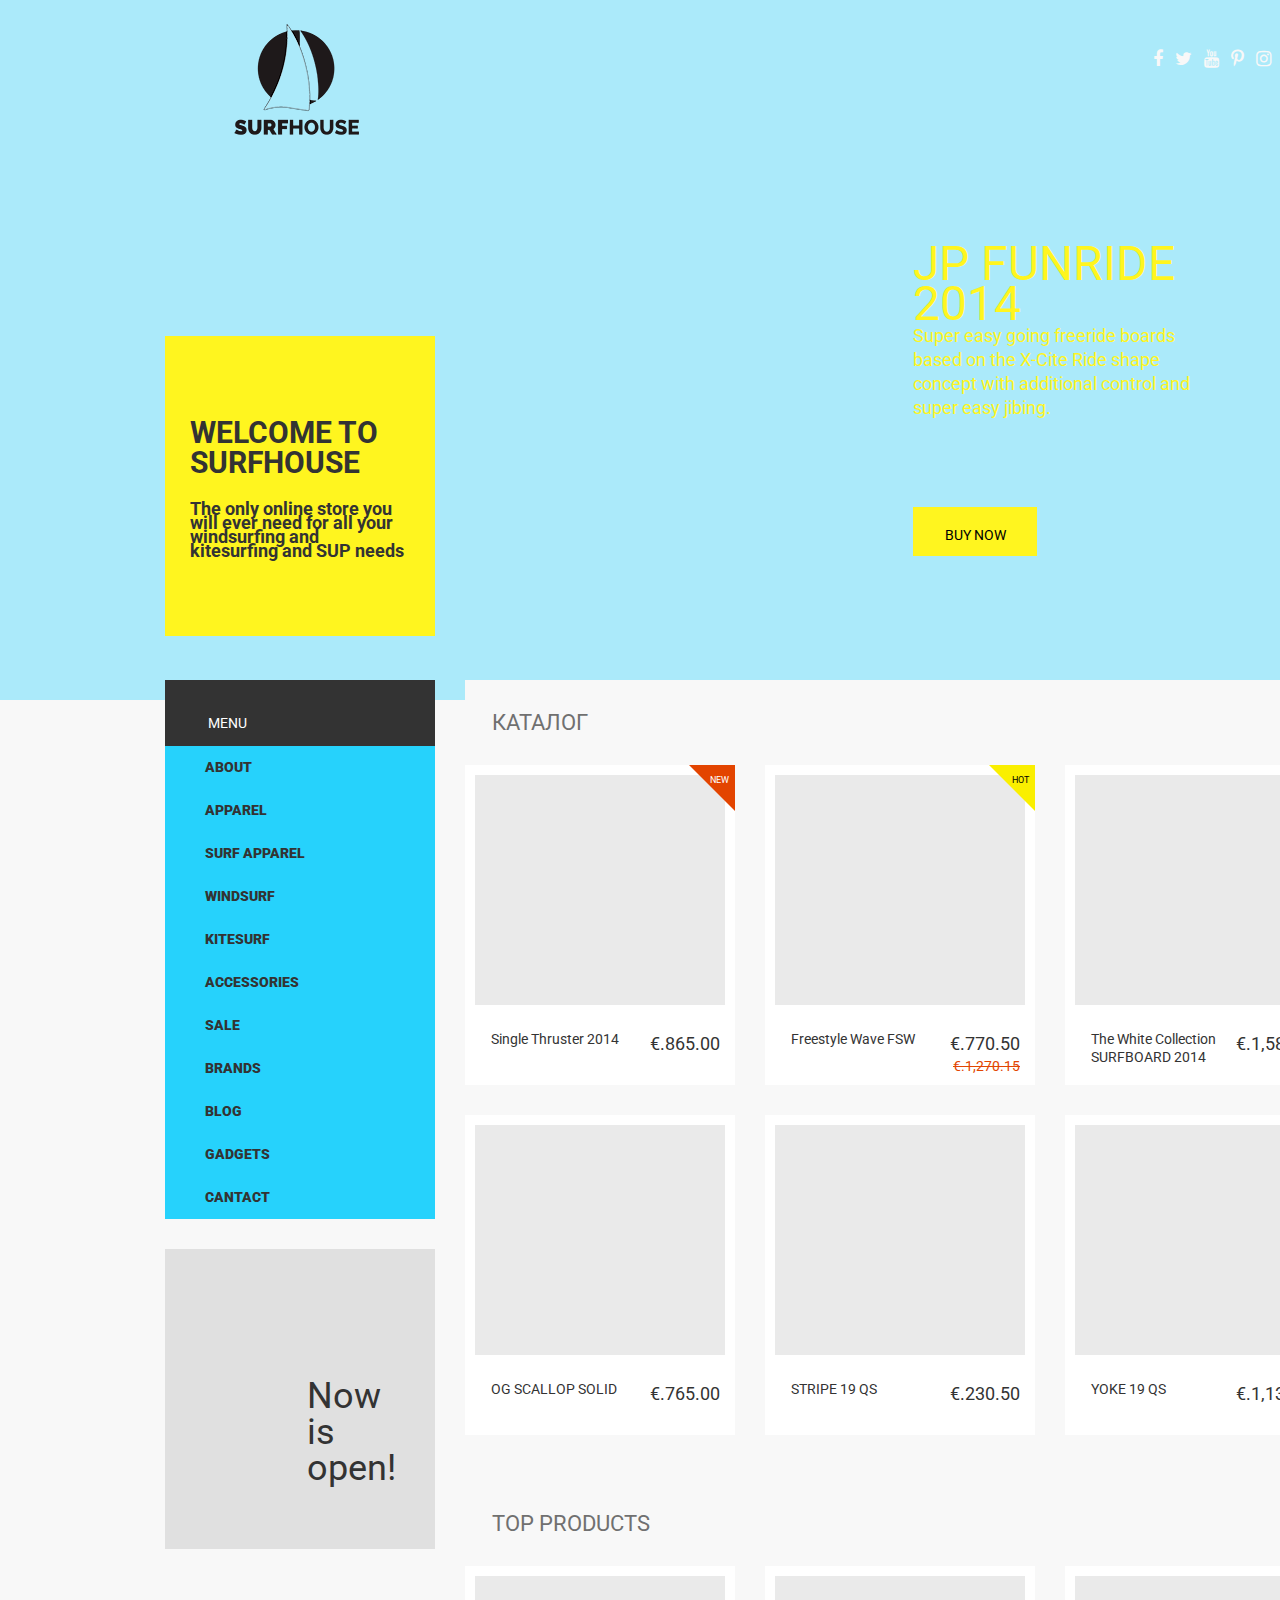
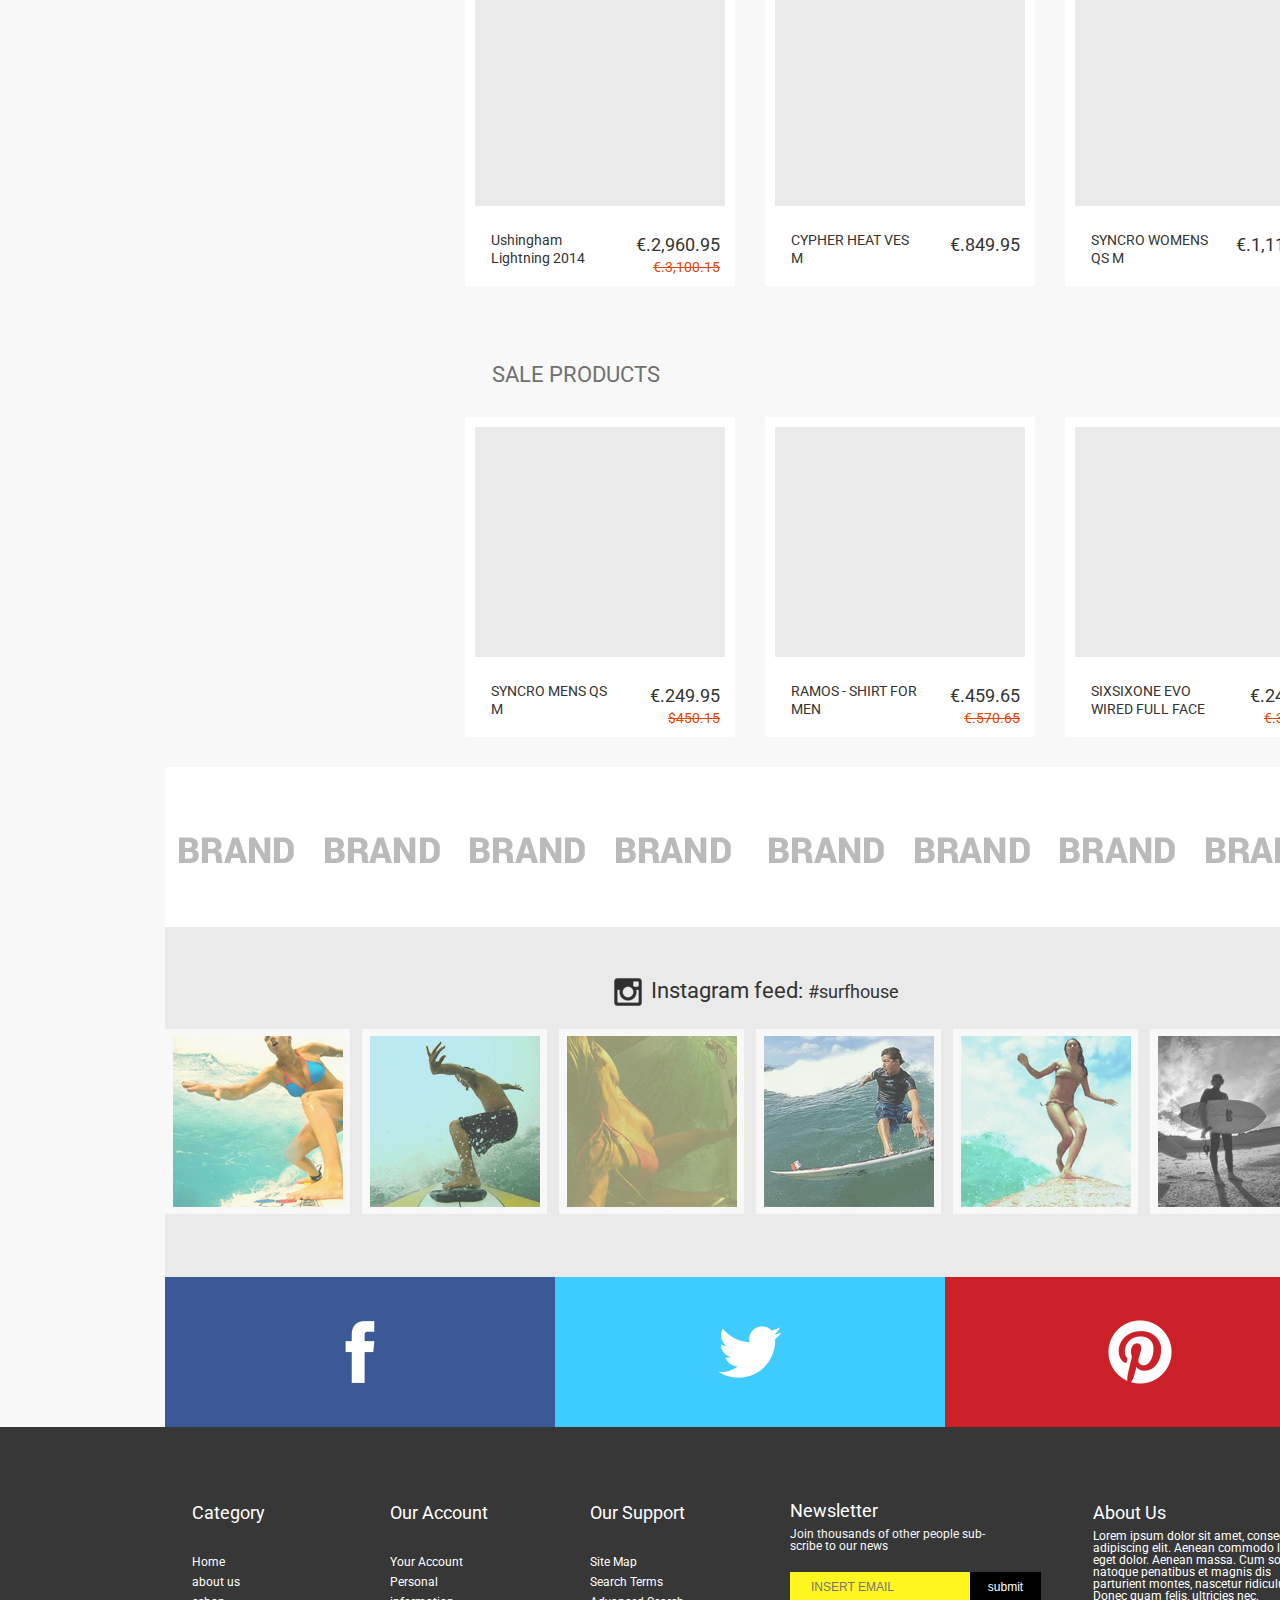
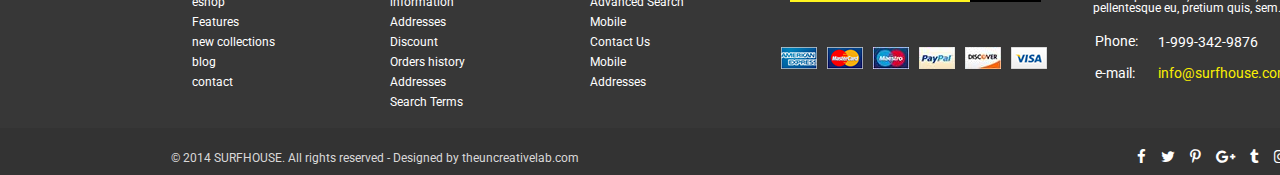
<file: public/index.html>
<!DOCTYPE html>
<html lang="en">

<head>
    <meta charset="UTF-8">
    <title>surfhouse.com</title>
    <link rel="stylesheet" href="style.css">
    <link rel="stylesheet" href="font-awesome/css/font-awesome.min.css">
</head>

<body>
    <div class="container">
        <div class="header">
            <div class="header_top">
                <a href="#" class="logo"></a>
                <ul>
                    <li><a href="#"><i class="fa fa-facebook" aria-hidden="true"></i></a></li>
                    <li><a href="#"><i class="fa fa-twitter" aria-hidden="true"></i></a></li>
                    <li><a href="#"><i class="fa fa-youtube" aria-hidden="true"></i></a></li>
                    <li><a href="#"><i class="fa fa-pinterest-p" aria-hidden="true"></i></a></li>
                    <li><a href="#"><i class="fa fa-instagram" aria-hidden="true"></i></a></li>
                </ul>
            </div>
            <div class="header_bottom">
                <div class="welcome">
                    <h4>welcome to <br>surfhouse</h4>
                    <p>The only online store you will ever need for all your windsurfing and kitesurfing and SUP needs</p>
                </div>
                <div class="slide">
                    <h4>JP Funride <br> 2014</h4>
                    <p>Super easy going freeride boards based on the X-Cite Ride shape concept with additional control and super easy jibing. </p>
                    <div class="button">
                        <a href="#">BUY NOW</a>
                    </div>
                </div>
            </div>
        </div>
        <div class="content">
            <div class="left_column">
                <div class="menu">
                    <div class="menu_title">
                        menu
                    </div>
                    <ul>
                        <li><a href="#">About</a></li>
                        <li><a href="#">apparel</a></li>
                        <li><a href="#">surf apparel</a></li>
                        <li><a href="#">windsurf</a></li>
                        <li><a href="#">kitesurf</a></li>
                        <li><a href="#">accessories</a></li>
                        <li><a href="#">sale</a></li>
                        <li><a href="#">brands</a></li>
                        <li><a href="#">blog</a></li>
                        <li><a href="#">Gadgets</a></li>
                        <li><a href="contact.html">cantact</a></li>
                    </ul>
                </div>
                <div class="banner">
                    Now <br>is <br>open!
                </div>
            </div>
            <div class="rigth_column">
                <div class="new_products">
                    <div class="products_title">
                        <a href="shop-cat-gridx3.html">Каталог</a>
                    </div>
                    <div class="spisok">

                        <a href="productpage.html" class="product_url">
                            <div class="product">
                                <div class="status_new">new</div>
                                <div class="picture"></div>
                                <div class="label"></div>
                                <div class="info">
                                    <p class="product_name">Single Thruster 2014</p>
                                    <p class="price">€.865.00<br><span></span></p>
                                </div>
                            </div>
                        </a>

                        <a href="productpage.html" class="product_url">
                            <div class="product">
                                <div class="status_hot">hot</div>
                                <div class="picture"></div>
                                <div class="label"></div>
                                <div class="info">
                                    <p class="product_name">Freestyle Wave FSW</p>
                                    <p class="price">€.770.50<br><span>€.1,270.15</span></p>
                                </div>
                            </div>
                        </a>
                        <a href="productpage.html" class="product_url">
                            <div class="product">
                                <div class="picture"></div>
                                <div class="label"></div>
                                <div class="info">
                                    <p class="product_name">The White Collection SURFBOARD 2014</p>
                                    <p class="price">€.1,580.70<br><span></span></p>
                                </div>
                            </div>
                        </a>

                        <a href="productpage.html" class="product_url">
                            <div class="product">
                                <div class="picture"></div>
                                <div class="label"></div>
                                <div class="info">
                                    <p class="product_name">OG SCALLOP SOLID</p>
                                    <p class="price">€.765.00<br><span></span></p>
                                </div>
                            </div>
                        </a>
                        <a href="productpage.html" class="product_url">
                            <div class="product">
                                <div class="picture"></div>
                                <div class="label"></div>
                                <div class="info">
                                    <p class="product_name">STRIPE 19 QS</p>
                                    <p class="price">€.230.50<br><span></span></p>
                                </div>
                            </div>
                        </a>
                        <a href="productpage.html" class="product_url">
                            <div class="product">
                                <div class="picture"></div>
                                <div class="label"></div>
                                <div class="info">
                                    <p class="product_name">YOKE 19 QS</p>
                                    <p class="price">€.1,130.70<br><span></span></p>
                                </div>
                            </div>
                        </a>
                    </div>
                </div>

                <div class="top_products">
                    <div class="products_title">
                        <a href="shop-cat-gridx3.html">Top products</a>
                    </div>
                    <div class="spisok">
                        <a href="productpage.html" class="product_url">
                            <div class="product">
                                <div class="picture"></div>
                                <div class="label"></div>
                                <div class="info">
                                    <p class="product_name">Ushingham Lightning 2014 </p>
                                    <p class="price">€.2,960.95<br><span>€.3,100.15</span></p>
                                </div>
                            </div>
                        </a>
                        <a href="productpage.html" class="product_url">
                            <div class="product">
                                <div class="picture"></div>
                                <div class="label"></div>
                                <div class="info">
                                    <p class="product_name">CYPHER HEAT VES M</p>
                                    <p class="price">€.849.95<br><span></span></p>
                                </div>
                            </div>
                        </a>
                        <a href="productpage.html" class="product_url">
                            <div class="product">
                                <div class="picture"></div>
                                <div class="label"></div>
                                <div class="info">
                                    <p class="product_name">SYNCRO WOMENS QS M</p>
                                    <p class="price">€.1,110.99<br><span></span></p>
                                </div>
                            </div>
                        </a>
                    </div>
                </div>
                <div class="sale_products">
                    <div class="products_title">
                        <a href="shop-cat-gridx3.html">Sale products</a>
                    </div>
                    <div class="spisok">
                        <a href="productpage.html" class="product_url">
                            <div class="product">
                                <div class="picture"></div>
                                <div class="label"></div>
                                <div class="info">
                                    <p class="product_name">SYNCRO MENS QS M</p>
                                    <p class="price">€.249.95<br><span>$450.15</span></p>
                                </div>
                            </div>
                        </a>
                        <a href="productpage.html" class="product_url">
                            <div class="product">
                                <div class="picture"></div>
                                <div class="label"></div>
                                <div class="info">
                                    <p class="product_name">RAMOS - SHIRT FOR MEN</p>
                                    <p class="price">€.459.65<br><span>€.570.65</span></p>
                                </div>
                            </div>
                        </a>
                        <a href="productpage.html" class="product_url">
                            <div class="product">
                                <div class="picture"></div>
                                <div class="label"></div>
                                <div class="info">
                                    <p class="product_name">SIXSIXONE EVO WIRED FULL FACE </p>
                                    <p class="price">€.240.00<br><span>€.370.65</span></p>
                                </div>
                            </div>
                        </a>
                    </div>
                </div>
            </div>
            <div class="content_bottom">
                <div class="brand">
                    <img src="img/brands.png" alt="brands">
                </div>
                <div class="instagramm_feed">
                    <div class="inst_text">
                        <img src="img/insta_icon_black.png" alt="instagramm icon">
                        <p>Instagram feed: <a href="#">#surfhouse</a></p>
                    </div>
                    <div class="insta_galery">
                        <ul>
                            <li><a href="#"><img src="img/Livello_25.png" alt="Livello_25"></a></li>
                            <li><a href="#"><img src="img/Livello_26.png" alt="Livello_26"></a></li>
                            <li><a href="#"><img src="img/Livello_27.png" alt="Livello_27"></a></li>
                            <li><a href="#"><img src="img/Livello_28.png" alt="Livello_28"></a></li>
                            <li><a href="#"><img src="img/Livello_29.png" alt="Livello_29"></a></li>
                            <li><a href="#"><img src="img/Livello_30.png" alt="Livello_30"></a></li>
                        </ul>
                    </div>
                </div>
                <div class="social">
                    <ul>
                        <li><a href="#" class="fb"><img src="img/f_icon.png" alt="facebook"></a></li>
                        <li><a href="#" class="tw"><img src="img/tw_icon.png" alt="twitter"></a></li>
                        <li><a href="#" class="pin"><img src="img/pin_icon.png" alt="pinterest"></a></li>
                    </ul>
                </div>
            </div>
        </div>
        <div class="clr"></div>

    </div>
    <div class="footer">
        <div class="footer_top">
            <div class="category">
                <h4>Category</h4>
                <ul>
                    <li><a href="#">Home</a></li>
                    <li><a href="#">about us</a></li>
                    <li><a href="#">eshop</a></li>
                    <li><a href="#">Features</a></li>
                    <li><a href="#">new collections</a></li>
                    <li><a href="#">blog</a></li>
                    <li><a href="contact.html">contact</a></li>
                </ul>
            </div>
            <div class="our_account">
                <h4>Our Account</h4>
                <ul>
                    <li><a href="#">Your Account</a></li>
                    <li><a href="#">Personal information</a></li>
                    <li><a href="#">Addresses</a></li>
                    <li><a href="#">Discount</a></li>
                    <li><a href="#">Orders history</a></li>
                    <li><a href="#">Addresses</a></li>
                    <li><a href="#">Search Terms</a></li>
                </ul>
            </div>
            <div class="our_support">
                <h4>Our Support</h4>
                <ul>
                    <li><a href="#">Site Map</a></li>
                    <li><a href="#">Search Terms</a></li>
                    <li><a href="#">Advanced Search</a></li>
                    <li><a href="#">Mobile</a></li>
                    <li><a href="#">Contact Us</a></li>
                    <li><a href="#">Mobile</a></li>
                    <li><a href="#">Addresses</a></li>
                </ul>
            </div>
            <div class="newsletter">
                <h4>Newsletter</h4>
                <p>Join thousands of other people sub-<br>scribe to our news</p>
                <form action="#">
                    <input type="email" name="email" placeholder="insert email">
                    <input type="submit" value="submit">
                </form>

                <ul>
                    <li><img src="img/aex.png" alt="aex"></li>
                    <li><img src="img/mastercard.png" alt="mastercard"></li>
                    <li><img src="img/maestero.jpg" alt="maestero"></li>
                    <li><img src="img/paypal.jpg" alt="paypal"></li>
                    <li><img src="img/discover.jpg" alt="discover"></li>
                    <li><img src="img/visa_straight.png" alt="visa straight"></li>
                </ul>
            </div>
            <div class="about_us">
                <h4>About Us</h4>
                <p>Lorem ipsum dolor sit amet, consectetuer adipiscing elit. Aenean commodo ligula eget dolor. Aenean massa. Cum sociis natoque penatibus et magnis dis parturient montes, nascetur ridiculus mus. Donec quam felis, ultricies nec, pellentesque eu, pretium quis, sem. </p>
                <table>
                    <tr>
                        <td>Phone:</td>
                        <td>1-999-342-9876</td>
                    </tr>
                    <tr>
                        <td>e-mail:</td>
                        <td><a href="#">info@surfhouse.com</a></td>
                    </tr>
                </table>
            </div>
        </div>
        <div class="footer_bottom">
            <p>&copy; 2014 SURFHOUSE. All rights reserved - Designed by theuncreativelab.com</p>
            <ul>
                <li><a href="#"><i class="fa fa-facebook" aria-hidden="true"></i></a></li>
                <li><a href="#"><i class="fa fa-twitter" aria-hidden="true"></i></a></li>
                <li><a href="#"><i class="fa fa-pinterest-p" aria-hidden="true"></i></a></li>
                <li><a href="#"><i class="fa fa-google-plus" aria-hidden="true"></i></a></li>
                <li><a href="#"><i class="fa fa-tumblr" aria-hidden="true"></i></a></li>
                <li><a href="#"><i class="fa fa-instagram" aria-hidden="true"></i></a></li>
                <li><a href="#"><i class="fa fa-rss" aria-hidden="true"></i></a></li>
            </ul>
        </div>
    </div>
</body>

</html>
</file>
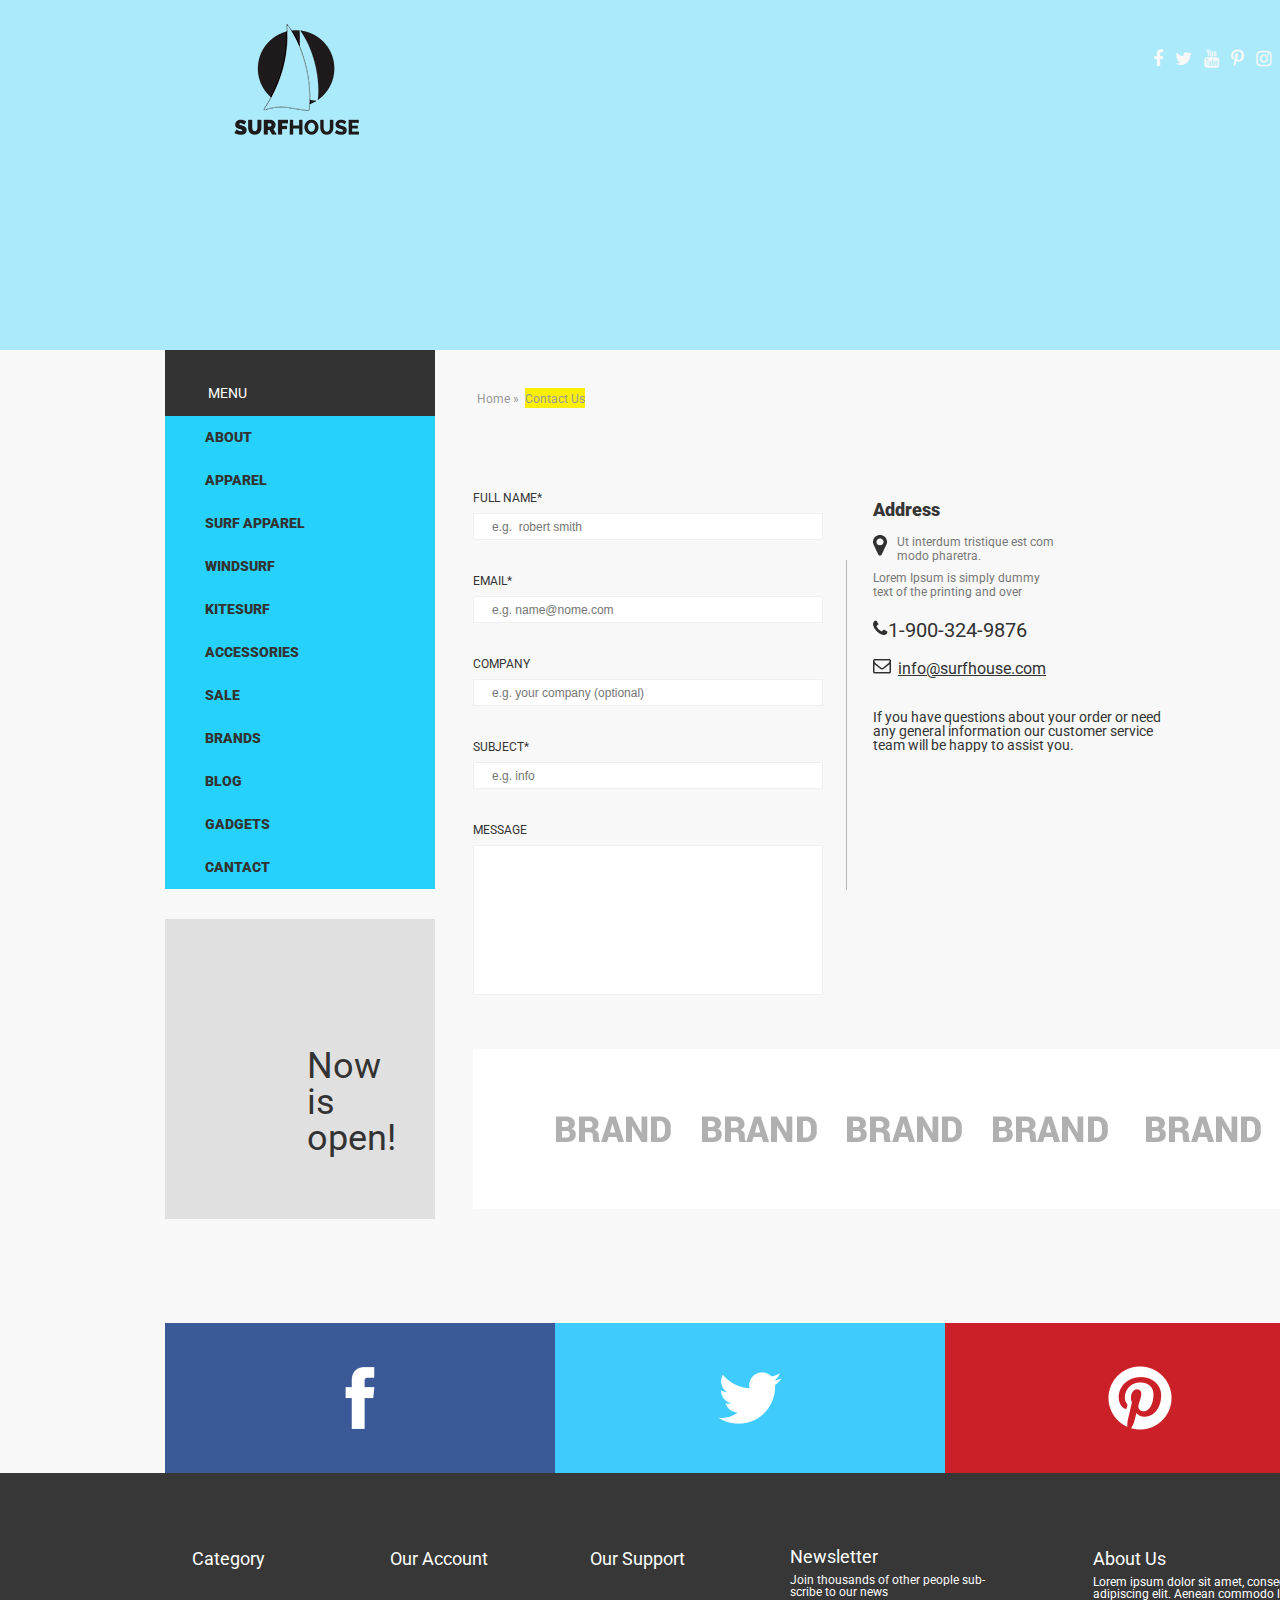
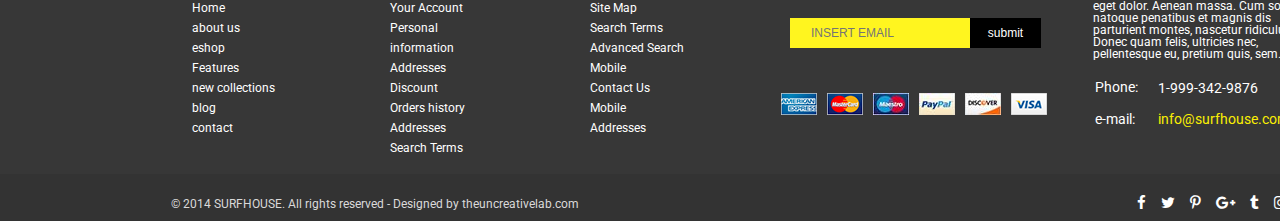
<file: public/contact.html>
<!DOCTYPE html>
<html lang="en">
<head>
    <meta charset="UTF-8">
    <title>surfhouse.com</title>
    <link rel="stylesheet" href="style.css">
    <link rel="stylesheet" href="font-awesome/css/font-awesome.min.css">
</head>
<body>
    <div class="container">
        <div class="header_productpage">
            <div class="header_top">
                <a href="index.html" class="logo"></a>
                <ul>
                    <li><a href="#"><i class="fa fa-facebook" aria-hidden="true"></i></a></li>
                    <li><a href="#"><i class="fa fa-twitter" aria-hidden="true"></i></a></li>
                    <li><a href="#"><i class="fa fa-youtube" aria-hidden="true"></i></a></li>
                    <li><a href="#"><i class="fa fa-pinterest-p" aria-hidden="true"></i></a></li>
                    <li><a href="#"><i class="fa fa-instagram" aria-hidden="true"></i></a></li>
                </ul>
            </div>

        </div>
        <div class="content">
            <div class="left_column_productpage">
                <div class="menu">
                    <div class="menu_title">
                        menu
                    </div>
                    <ul>
                        <li><a href="#">About</a></li>
                        <li><a href="#">apparel</a></li>
                        <li><a href="#">surf apparel</a></li>
                        <li><a href="#">windsurf</a></li>
                        <li><a href="#">kitesurf</a></li>
                        <li><a href="#">accessories</a></li>
                        <li><a href="#">sale</a></li>
                        <li><a href="#">brands</a></li>
                        <li><a href="#">blog</a></li>
                        <li><a href="#">Gadgets</a></li>
                        <li><a href="#">cantact</a></li>
                    </ul>
                </div>
                <div class="banner">
                    Now <br>is <br>open!
                </div>
            </div>
            <div class="rigth_column_productpage">
               <div class="breadcrumb">
                   <ul>
                       <li><a href="index.html">Home</a></li>
                       <li><a href="#"> Contact Us </a></li>
                   </ul>
               </div>
                <div class="contact">
                    <div class="form">
                        <form action="">
                            <fieldset>
                                <p>Full name*</p>
                                <input type="text" placeholder="e.g.  robert smith">

                                <p>email*</p>
                                <input type="email" placeholder="e.g. name@nome.com">

                                <p>company</p>
                                <input type="text" placeholder="e.g. your company (optional)">

                                <p>subject*</p>
                                <input type="text" placeholder="e.g. info">

                                <p>message</p>
                                <textarea name="message" id="" cols="30" rows="10"></textarea>
                            </fieldset>
                        </form>
                        <div class="contact_hr"></div>
                    </div>
                    
                    <div class="address">
                        <h6>Address</h6>
                        <div class="address_text">
                            <img src="img/geolak.png" alt="geolak">
                            <p class="p1">Ut interdum tristique est com <br>modo pharetra.</p>
                            <p>Lorem Ipsum is simply dummy <br>text of the printing and over</p>
                        </div>
                        <div class="phone">
                            <img src="img/phone.png" alt="phone">
                            <p>1-900-324-9876</p>
                        </div>
                        <div class="email">
                            <img src="img/email.png" alt="email">
                            <a href="#">info@surfhouse.com</a>
                        </div>
                        <div class="address_discript">
                            If you have questions about your order or need any general information our customer service team will be happy to assist you.
                        </div>
                    </div>
                    <div class="contact_brand">
                        <img src="img/brands_address.png" alt="brands">
                    </div>
                </div>
               
                
                <div class="spase"></div>
            </div>
            <div class="content_bottom">
               
                <div class="social">
                    <ul>
                        <li><a href="#" class="fb"><img src="img/f_icon.png" alt="facebook"></a></li>
                        <li><a href="#" class="tw"><img src="img/tw_icon.png" alt="twitter"></a></li>
                        <li><a href="#" class="pin"><img src="img/pin_icon.png" alt="pinterest"></a></li>
                    </ul>
                </div>
            </div>
        </div>
        <div class="clr"></div>

    </div>
    <div class="footer">
        <div class="footer_top">
            <div class="category">
                <h4>Category</h4>
                <ul>
                    <li><a href="#">Home</a></li>
                    <li><a href="#">about us</a></li>
                    <li><a href="#">eshop</a></li>
                    <li><a href="#">Features</a></li>
                    <li><a href="#">new collections</a></li>
                    <li><a href="#">blog</a></li>
                    <li><a href="#">contact</a></li>
                </ul>
            </div>
            <div class="our_account">
                <h4>Our Account</h4>
                <ul>
                    <li><a href="#">Your Account</a></li>
                    <li><a href="#">Personal information</a></li>
                    <li><a href="#">Addresses</a></li>
                    <li><a href="#">Discount</a></li>
                    <li><a href="#">Orders history</a></li>
                    <li><a href="#">Addresses</a></li>
                    <li><a href="#">Search Terms</a></li>
                </ul>
            </div>
            <div class="our_support">
                <h4>Our Support</h4>
                <ul>
                    <li><a href="#">Site Map</a></li>
                    <li><a href="#">Search Terms</a></li>
                    <li><a href="#">Advanced Search</a></li>
                    <li><a href="#">Mobile</a></li>
                    <li><a href="#">Contact Us</a></li>
                    <li><a href="#">Mobile</a></li>
                    <li><a href="#">Addresses</a></li>
                </ul>
            </div>
            <div class="newsletter">
                <h4>Newsletter</h4>
                <p>Join thousands of other people sub-<br>scribe to our news</p>
                <form action="#">
                    <input type="email" name="email" placeholder="insert email">
                    <input type="submit" value="submit">
                </form>

                <ul>
                    <li><img src="img/aex.png" alt="aex"></li>
                    <li><img src="img/mastercard.png" alt="mastercard"></li>
                    <li><img src="img/maestero.jpg" alt="maestero"></li>
                    <li><img src="img/paypal.jpg" alt="paypal"></li>
                    <li><img src="img/discover.jpg" alt="discover"></li>
                    <li><img src="img/visa_straight.png" alt="visa straight"></li>
                </ul>
            </div>
            <div class="about_us">
                <h4>About Us</h4>
                <p>Lorem ipsum dolor sit amet, consectetuer adipiscing elit. Aenean commodo ligula eget dolor. Aenean massa. Cum sociis natoque penatibus et magnis dis parturient montes, nascetur ridiculus mus. Donec quam felis, ultricies nec, pellentesque eu, pretium quis, sem. </p>
                <table>
                    <tr>
                        <td>Phone:</td>
                        <td>1-999-342-9876</td>
                    </tr>
                    <tr>
                        <td>e-mail:</td>
                        <td><a href="#">info@surfhouse.com</a></td>
                    </tr>
                </table>
            </div>
        </div>
        <div class="footer_bottom">
            <p>&copy; 2014  SURFHOUSE. All rights reserved - Designed by theuncreativelab.com</p>
            <ul>
                <li><a href="#"><i class="fa fa-facebook" aria-hidden="true"></i></a></li>
                <li><a href="#"><i class="fa fa-twitter" aria-hidden="true"></i></a></li>
                <li><a href="#"><i class="fa fa-pinterest-p" aria-hidden="true"></i></a></li>
                <li><a href="#"><i class="fa fa-google-plus" aria-hidden="true"></i></a></li>
                <li><a href="#"><i class="fa fa-tumblr" aria-hidden="true"></i></a></li>
                <li><a href="#"><i class="fa fa-instagram" aria-hidden="true"></i></a></li>
                <li><a href="#"><i class="fa fa-rss" aria-hidden="true"></i></a></li>
            </ul>
        </div>
    </div>
</body>
</html>
</file>
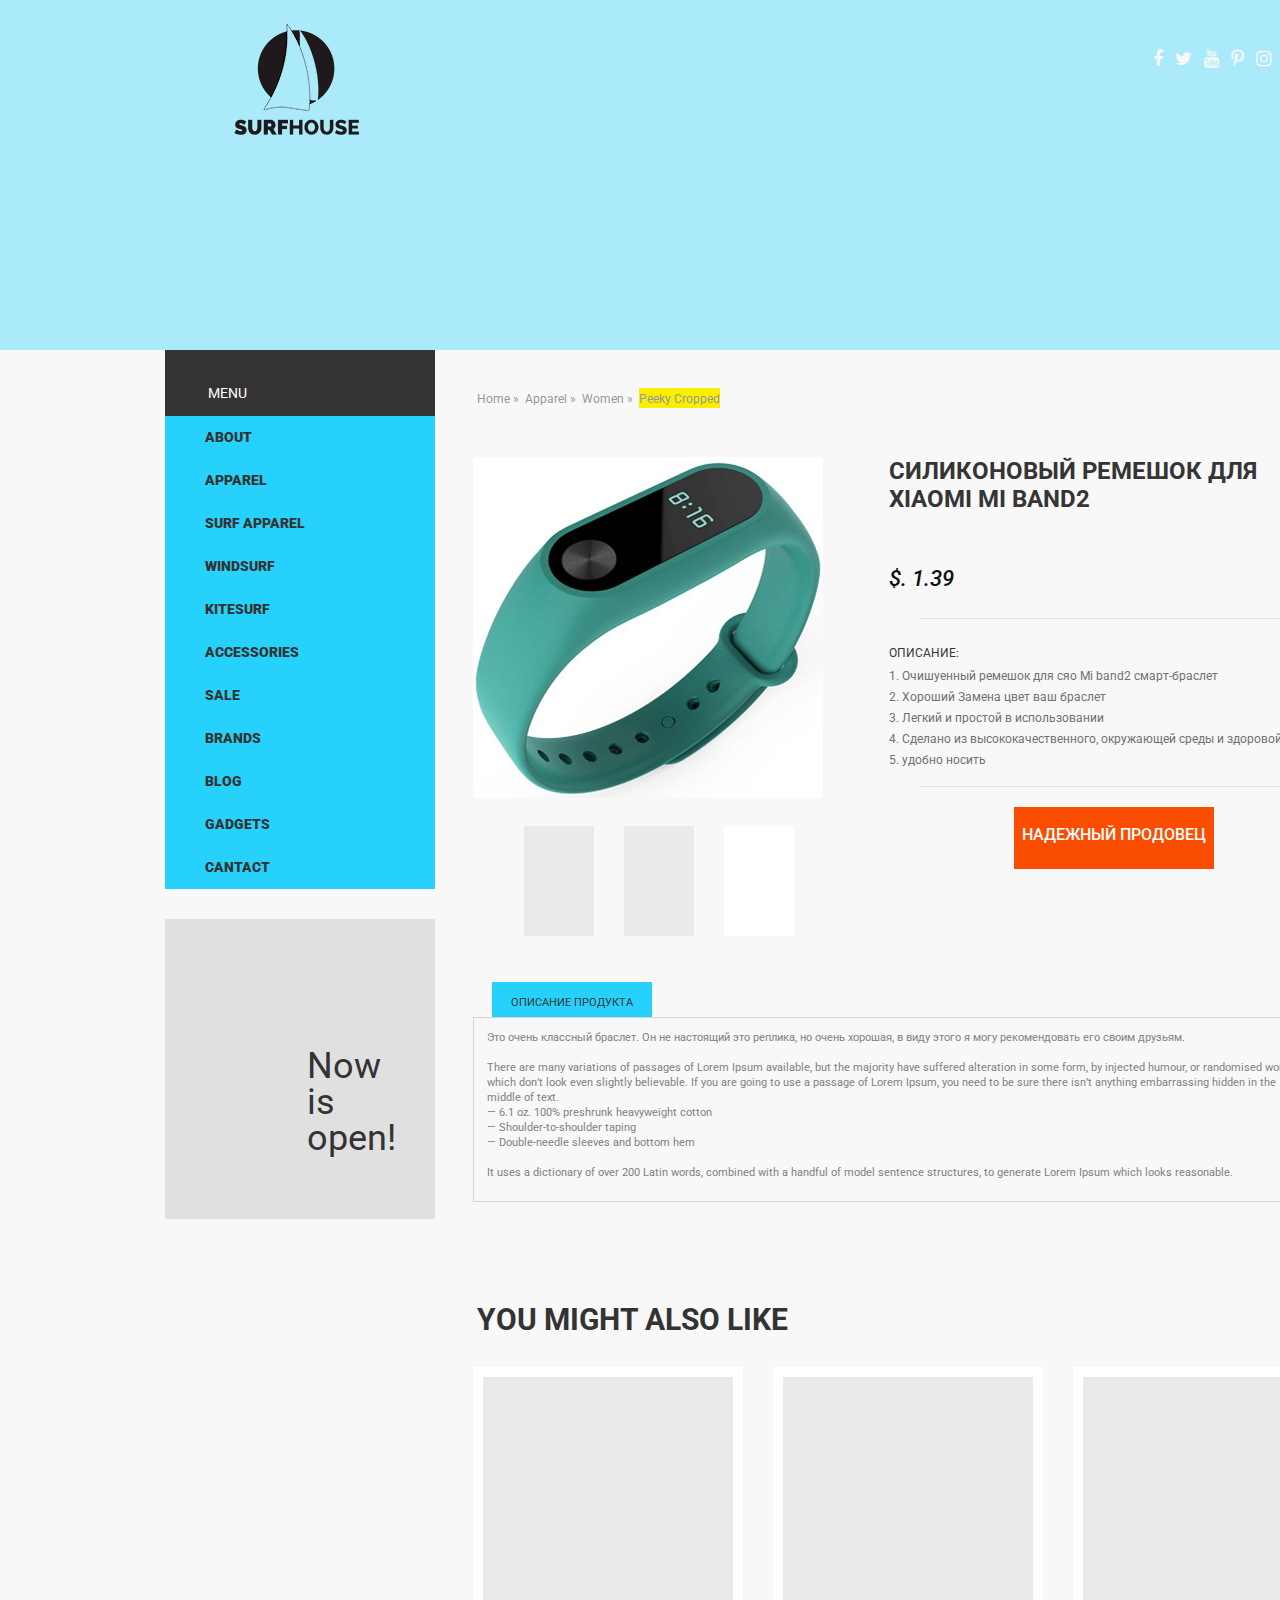
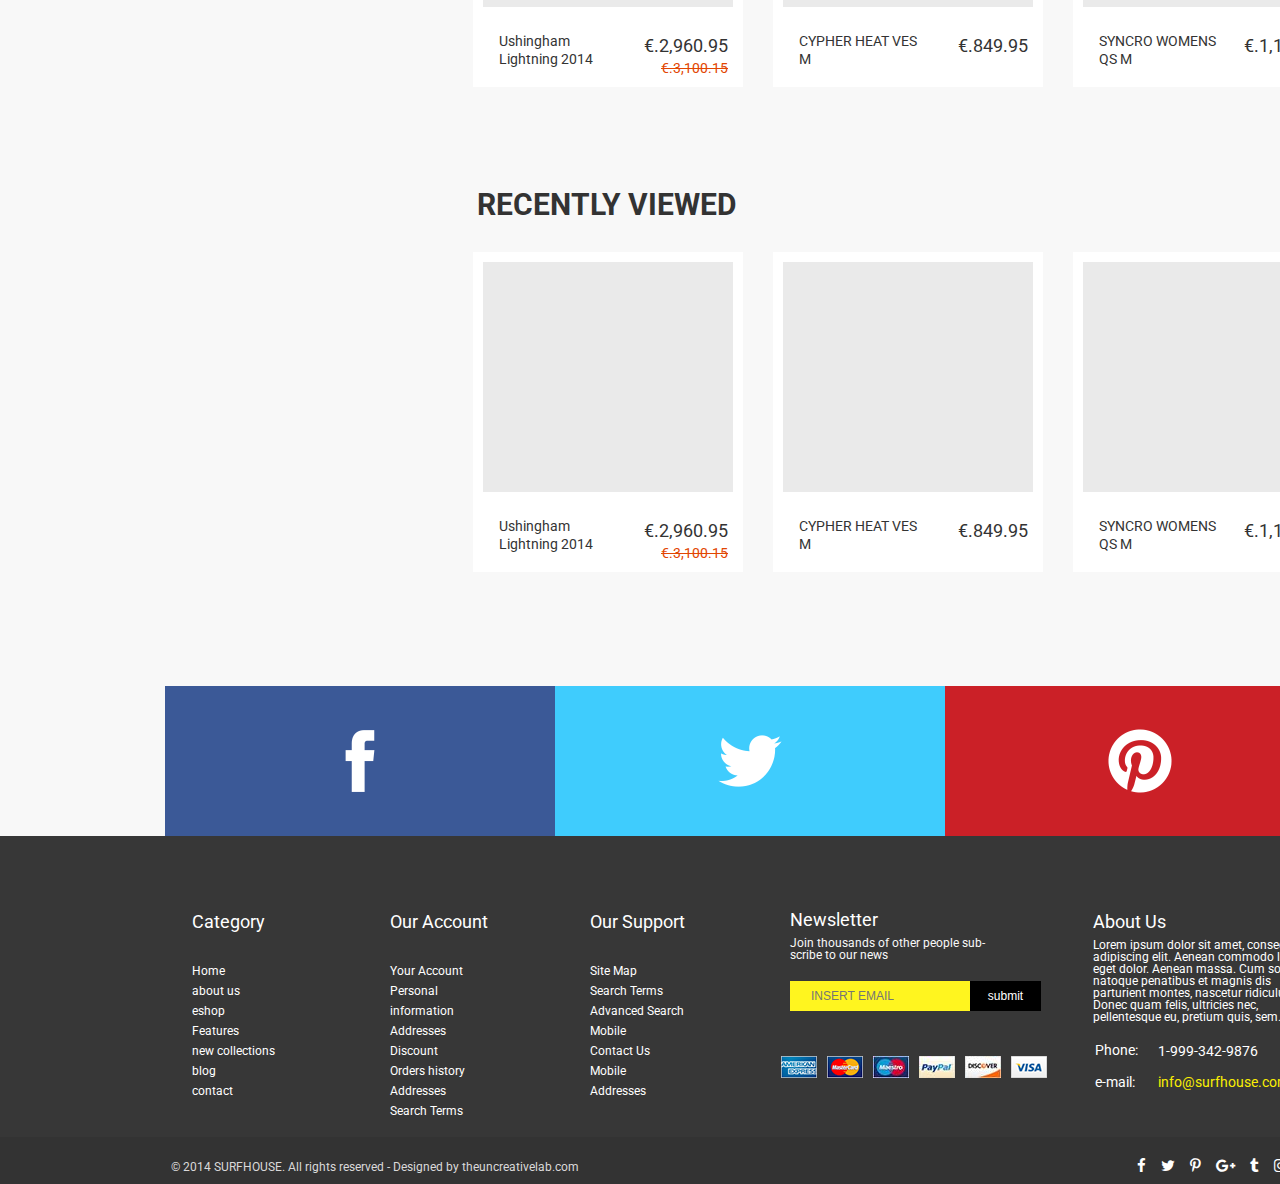
<file: public/productpage.html>
<!DOCTYPE html>
<html lang="en">
<head>
    <meta charset="UTF-8">
    <title>surfhouse.com</title>
    <link rel="stylesheet" href="style.css">
    <link rel="stylesheet" href="font-awesome/css/font-awesome.min.css">
</head>
<body>
    <div class="container">
        <div class="header_productpage">
            <div class="header_top">
                <a href="index.html" class="logo"></a>
                <ul>
                    <li><a href="#"><i class="fa fa-facebook" aria-hidden="true"></i></a></li>
                    <li><a href="#"><i class="fa fa-twitter" aria-hidden="true"></i></a></li>
                    <li><a href="#"><i class="fa fa-youtube" aria-hidden="true"></i></a></li>
                    <li><a href="#"><i class="fa fa-pinterest-p" aria-hidden="true"></i></a></li>
                    <li><a href="#"><i class="fa fa-instagram" aria-hidden="true"></i></a></li>
                </ul>
            </div>

        </div>
        <div class="content">
            <div class="left_column_productpage">
                <div class="menu">
                    <div class="menu_title">
                        menu
                    </div>
                    <ul>
                        <li><a href="#">About</a></li>
                        <li><a href="#">apparel</a></li>
                        <li><a href="#">surf apparel</a></li>
                        <li><a href="#">windsurf</a></li>
                        <li><a href="#">kitesurf</a></li>
                        <li><a href="#">accessories</a></li>
                        <li><a href="#">sale</a></li>
                        <li><a href="#">brands</a></li>
                        <li><a href="#">blog</a></li>
                        <li><a href="#">Gadgets</a></li>
                        <li><a href="contact.html">cantact</a></li>
                    </ul>
                </div>
                <div class="banner">
                    Now <br>is <br>open!
                </div>
            </div>
            <div class="rigth_column_productpage">
               <div class="breadcrumb">
                   <ul>
                       <li><a href="index.html">Home</a></li>
                       <li><a href="#">Apparel</a></li>
                       <li><a href="#">Women</a></li>
                       <li><a href="#">Peeky Cropped</a></li>
                   </ul>
               </div>
                <div class="product_descr_head">
                    <div class="product_img">
                        <div class="product_img_first">
                            <a href="#"><img src="img/miband2_001.jpg" alt="img ferst"></a>
                        </div>
                        <div class="product_img_mini">
                            <ul>
                                <li><a href="#"><img src="img/img_1_2.jpg" alt="first miniature"></a></li>
                                <li><a href="#"><img src="img/img_1_2.jpg" alt="second miniature"></a></li>
                                <li><a href="#"><img src="img/img_3.png" alt="third miniature"></a></li>
                            </ul>
                        </div>
                    </div>
                    <div class="product_short">
                        <div class="caption">
                          Силиконовый ремешок для Xiaomi Mi band2

                        </div>
                        <div class="value">
                            $. 1.39
                        </div>
                        <div class="hr1"></div>
                        <div class="discr">
                            <h6>Описание:</h6>
                            <p>1. Очишуенный ремешок для сяо Mi band2 смарт-браслет</p>
                            <p>2. Хороший Замена цвет ваш браслет</p>
                            <p>3. Легкий и простой в использовании</p>
                            <p>4. Сделано из высококачественного, окружающей среды и здоровой</p>
                            <p>5. удобно носить</p>
                        </div>
                        <div class="hr2"></div>
                        <div class="add_cart">
                            <a href="https://ru.aliexpress.com/item/SCOMAS-silicone-bracelet-strap-for-Xiaomi-band-2-smart-wristband-watch-band-strap-for-xiaomi-mi/32812029223.html?spm=a2g0s.9042311.0.0.wj4WC9">Надежный продовец</a>
                        </div>
                    </div>
                    <div class="product_description">
                        <div class="caption_descr">
                            Описание продукта
                        </div>
                        <div class="descr_text">
                            Это очень классный браслет. Он не настоящий это реплика, но очень хорошая, в виду этого я могу рекомендовать его своим друзьям.
                             <br><br>

There are many variations of&nbsp;passages of&nbsp;Lorem Ipsum available, but the majority have suffered alteration in&nbsp;some form, by&nbsp;injected humour, or&nbsp;randomised words <br>
which don&rsquo;t look even slightly believable. If&nbsp;you are going to&nbsp;use a&nbsp;passage of&nbsp;Lorem Ipsum, you need to&nbsp;be&nbsp;sure there isn&rsquo;t anything embarrassing hidden in&nbsp;the <br>
middle of&nbsp;text. <br>
&mdash;&nbsp;6.1&nbsp;oz.&nbsp;100% preshrunk heavyweight cotton<br>
&mdash;&nbsp;Shoulder-to-shoulder taping<br>
&mdash;&nbsp;Double-needle sleeves and bottom hem<br><br>

It&nbsp;uses a&nbsp;dictionary of&nbsp;over 200 Latin words, combined with a&nbsp;handful of&nbsp;model sentence structures, to&nbsp;generate Lorem Ipsum which looks reasonable.
                        </div>
                    </div>
                    <div class="like_products">
                        <div class="like_products_title">
                            YOU MIGHT ALSO LIKE
                        </div>
                        <div class="spisok">
                           <a href="#" class="product_url">
                                <div class="product">
                                        <div class="picture"></div>
                                        <div class="label"></div>
                                        <div class="info">
                                            <p class="product_name">Ushingham Lightning 2014 </p>
                                            <p class="price">€.2,960.95<br><span>€.3,100.15</span></p>
                                        </div>
                                </div>
                            </a>
                            <a href="#" class="product_url">
                                <div class="product">
                                        <div class="picture"></div>
                                        <div class="label"></div>
                                        <div class="info">
                                            <p class="product_name">CYPHER HEAT VES M</p>
                                            <p class="price">€.849.95<br><span></span></p>
                                        </div>
                                </div>
                            </a>
                            <a href="#" class="product_url">
                                <div class="product">
                                        <div class="picture"></div>
                                        <div class="label"></div>
                                        <div class="info">
                                            <p class="product_name">SYNCRO WOMENS QS M</p>
                                            <p class="price">€.1,110.99<br><span></span></p>
                                        </div>
                                </div>
                            </a>
                        </div>
                    </div>
                    <div class="recent_products">
                        <div class="like_products_title">
                            RECENTLY VIEWED
                        </div>
                        <div class="spisok">
                           <a href="#" class="product_url">
                                <div class="product">
                                        <div class="picture"></div>
                                        <div class="label"></div>
                                        <div class="info">
                                            <p class="product_name">Ushingham Lightning 2014 </p>
                                            <p class="price">€.2,960.95<br><span>€.3,100.15</span></p>
                                        </div>
                                </div>
                            </a>
                            <a href="#" class="product_url">
                                <div class="product">
                                        <div class="picture"></div>
                                        <div class="label"></div>
                                        <div class="info">
                                            <p class="product_name">CYPHER HEAT VES M</p>
                                            <p class="price">€.849.95<br><span></span></p>
                                        </div>
                                </div>
                            </a>
                            <a href="#" class="product_url">
                                <div class="product">
                                        <div class="picture"></div>
                                        <div class="label"></div>
                                        <div class="info">
                                            <p class="product_name">SYNCRO WOMENS QS M</p>
                                            <p class="price">€.1,110.99<br><span></span></p>
                                        </div>
                                </div>
                            </a>
                        </div>
                    </div>
                    <div class="spase"></div>
                </div>
            </div>
            <div class="content_bottom">

                <div class="social">
                    <ul>
                        <li><a href="#" class="fb"><img src="img/f_icon.png" alt="facebook"></a></li>
                        <li><a href="#" class="tw"><img src="img/tw_icon.png" alt="twitter"></a></li>
                        <li><a href="#" class="pin"><img src="img/pin_icon.png" alt="pinterest"></a></li>
                    </ul>
                </div>
            </div>
        </div>
        <div class="clr"></div>

    </div>
    <div class="footer">
        <div class="footer_top">
            <div class="category">
                <h4>Category</h4>
                <ul>
                    <li><a href="#">Home</a></li>
                    <li><a href="#">about us</a></li>
                    <li><a href="#">eshop</a></li>
                    <li><a href="#">Features</a></li>
                    <li><a href="#">new collections</a></li>
                    <li><a href="#">blog</a></li>
                    <li><a href="contact.html">contact</a></li>
                </ul>
            </div>
            <div class="our_account">
                <h4>Our Account</h4>
                <ul>
                    <li><a href="#">Your Account</a></li>
                    <li><a href="#">Personal information</a></li>
                    <li><a href="#">Addresses</a></li>
                    <li><a href="#">Discount</a></li>
                    <li><a href="#">Orders history</a></li>
                    <li><a href="#">Addresses</a></li>
                    <li><a href="#">Search Terms</a></li>
                </ul>
            </div>
            <div class="our_support">
                <h4>Our Support</h4>
                <ul>
                    <li><a href="#">Site Map</a></li>
                    <li><a href="#">Search Terms</a></li>
                    <li><a href="#">Advanced Search</a></li>
                    <li><a href="#">Mobile</a></li>
                    <li><a href="#">Contact Us</a></li>
                    <li><a href="#">Mobile</a></li>
                    <li><a href="#">Addresses</a></li>
                </ul>
            </div>
            <div class="newsletter">
                <h4>Newsletter</h4>
                <p>Join thousands of other people sub-<br>scribe to our news</p>
                <form action="#">
                    <input type="email" name="email" placeholder="insert email">
                    <input type="submit" value="submit">
                </form>

                <ul>
                    <li><img src="img/aex.png" alt="aex"></li>
                    <li><img src="img/mastercard.png" alt="mastercard"></li>
                    <li><img src="img/maestero.jpg" alt="maestero"></li>
                    <li><img src="img/paypal.jpg" alt="paypal"></li>
                    <li><img src="img/discover.jpg" alt="discover"></li>
                    <li><img src="img/visa_straight.png" alt="visa straight"></li>
                </ul>
            </div>
            <div class="about_us">
                <h4>About Us</h4>
                <p>Lorem ipsum dolor sit amet, consectetuer adipiscing elit. Aenean commodo ligula eget dolor. Aenean massa. Cum sociis natoque penatibus et magnis dis parturient montes, nascetur ridiculus mus. Donec quam felis, ultricies nec, pellentesque eu, pretium quis, sem. </p>
                <table>
                    <tr>
                        <td>Phone:</td>
                        <td>1-999-342-9876</td>
                    </tr>
                    <tr>
                        <td>e-mail:</td>
                        <td><a href="#">info@surfhouse.com</a></td>
                    </tr>
                </table>
            </div>
        </div>
        <div class="footer_bottom">
            <p>&copy; 2014  SURFHOUSE. All rights reserved - Designed by theuncreativelab.com</p>
            <ul>
                <li><a href="#"><i class="fa fa-facebook" aria-hidden="true"></i></a></li>
                <li><a href="#"><i class="fa fa-twitter" aria-hidden="true"></i></a></li>
                <li><a href="#"><i class="fa fa-pinterest-p" aria-hidden="true"></i></a></li>
                <li><a href="#"><i class="fa fa-google-plus" aria-hidden="true"></i></a></li>
                <li><a href="#"><i class="fa fa-tumblr" aria-hidden="true"></i></a></li>
                <li><a href="#"><i class="fa fa-instagram" aria-hidden="true"></i></a></li>
                <li><a href="#"><i class="fa fa-rss" aria-hidden="true"></i></a></li>
            </ul>
        </div>
    </div>
</body>
</html>
</file>
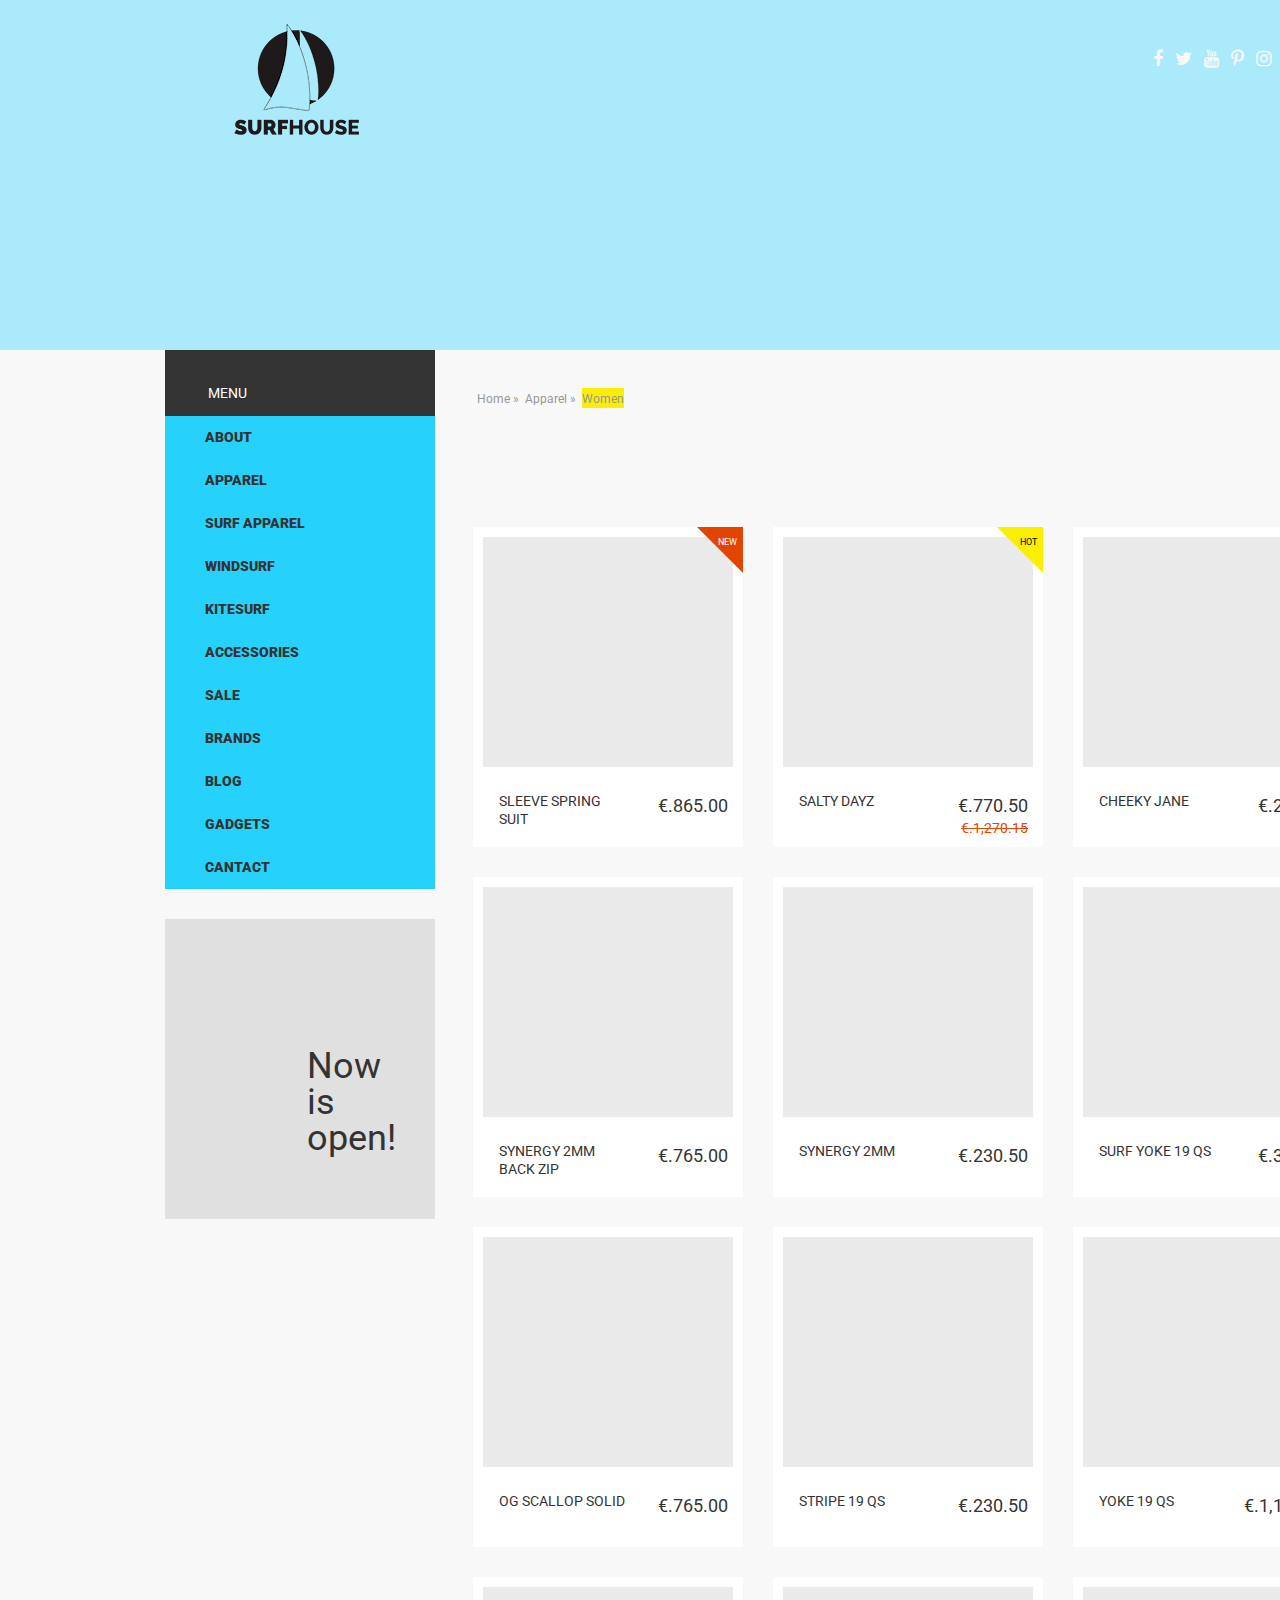
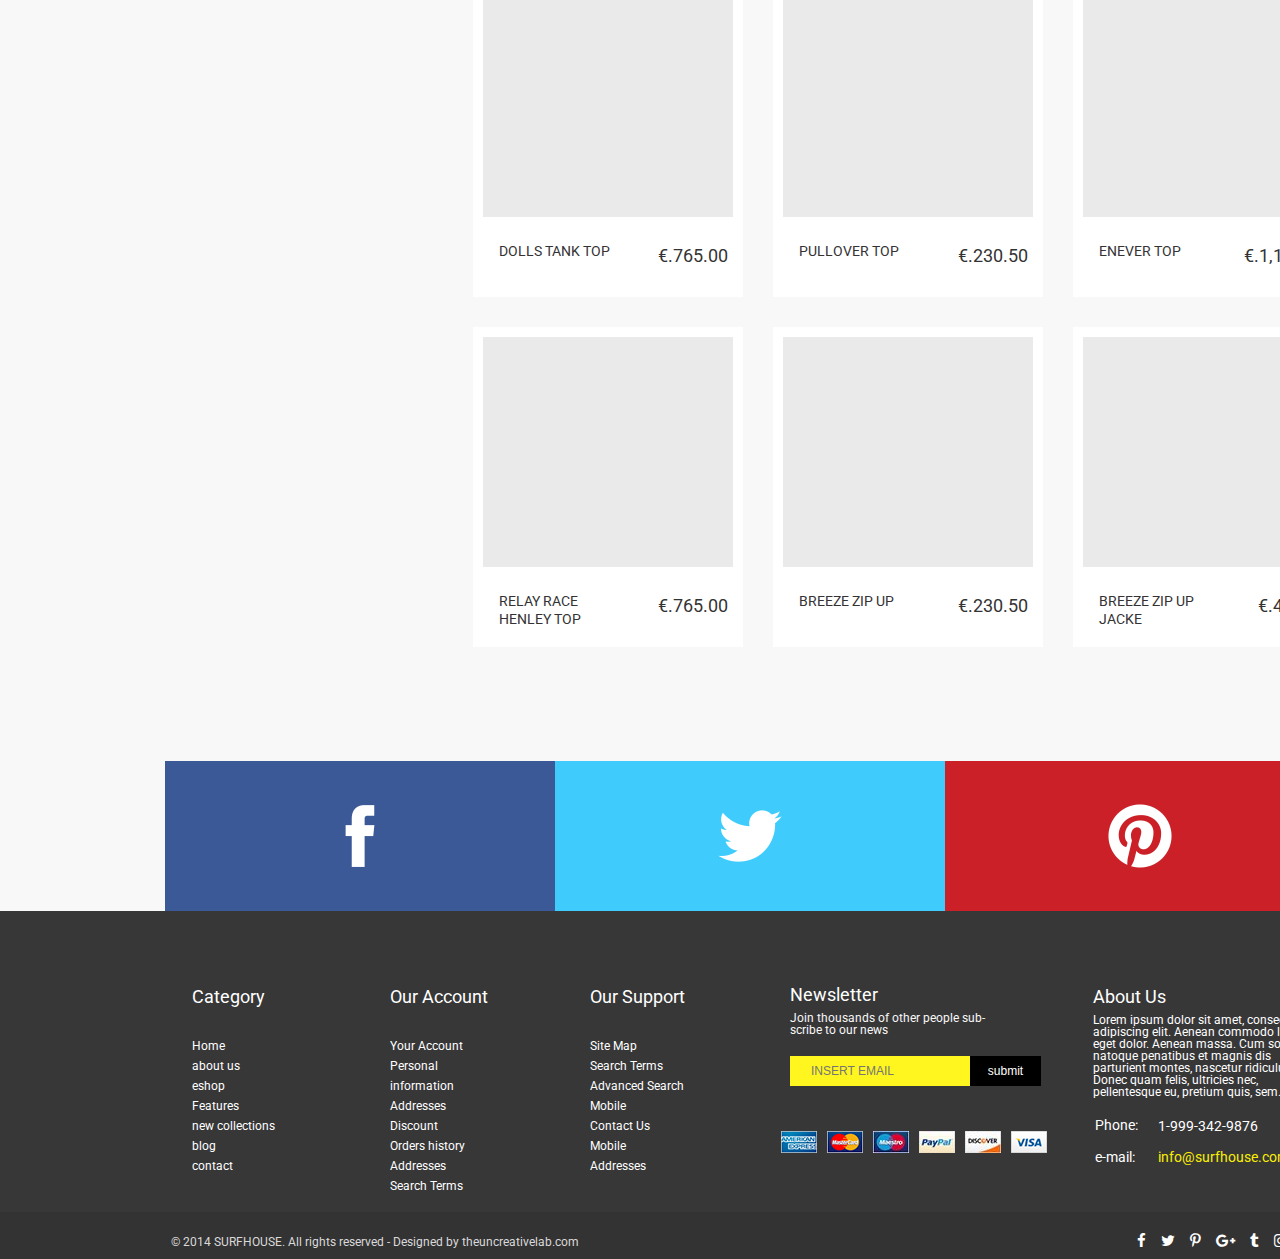
<file: public/shop-cat-gridx3.html>
<!DOCTYPE html>
<html lang="en">
<head>
    <meta charset="UTF-8">
    <title>surfhouse.com</title>
    <link rel="stylesheet" href="style.css">
    <link rel="stylesheet" href="font-awesome/css/font-awesome.min.css">
</head>
<body>
    <div class="container">
        <div class="header_productpage">
            <div class="header_top">
                <a href="index.html" class="logo"></a>
                <ul>
                    <li><a href="#"><i class="fa fa-facebook" aria-hidden="true"></i></a></li>
                    <li><a href="#"><i class="fa fa-twitter" aria-hidden="true"></i></a></li>
                    <li><a href="#"><i class="fa fa-youtube" aria-hidden="true"></i></a></li>
                    <li><a href="#"><i class="fa fa-pinterest-p" aria-hidden="true"></i></a></li>
                    <li><a href="#"><i class="fa fa-instagram" aria-hidden="true"></i></a></li>
                </ul>
            </div>

        </div>
        <div class="content">
            <div class="left_column_productpage">
                <div class="menu">
                    <div class="menu_title">
                        menu
                    </div>
                    <ul>
                        <li><a href="#">About</a></li>
                        <li><a href="#">apparel</a></li>
                        <li><a href="#">surf apparel</a></li>
                        <li><a href="#">windsurf</a></li>
                        <li><a href="#">kitesurf</a></li>
                        <li><a href="#">accessories</a></li>
                        <li><a href="#">sale</a></li>
                        <li><a href="#">brands</a></li>
                        <li><a href="#">blog</a></li>
                        <li><a href="#">Gadgets</a></li>
                        <li><a href="contact.html">cantact</a></li>
                    </ul>
                </div>
                <div class="banner">
                    Now <br>is <br>open!
                </div>
            </div>
            <div class="rigth_column_productpage">
               <div class="breadcrumb">
                   <ul>
                       <li><a href="index.html">Home</a></li>
                       <li><a href="#">Apparel</a></li>
                       <li><a href="#">Women</a></li>
                   </ul>
               </div>
                <div class="spisok_shop_cat">
                        
                        <a href="#" class="product_url">
                            <div class="product">
                                <div class="status_new">new</div>
                                <div class="picture"></div>
                                <div class="label"></div>
                                <div class="info">
                                    <p class="product_name">SLEEVE SPRING SUIT</p>
                                    <p class="price">€.865.00<br><span></span></p>
                                </div>
                            </div>
                        </a>
                            
                        <a href="#" class="product_url">
                            <div class="product">
                                <div class="status_hot">hot</div>
                                <div class="picture"></div>
                                <div class="label"></div>
                                <div class="info">
                                    <p class="product_name">SALTY DAYZ</p>
                                    <p class="price">€.770.50<br><span>€.1,270.15</span></p>
                                </div>
                            </div>
                        </a>
                        <a href="#" class="product_url">
                            <div class="product">
                                <div class="picture"></div>
                                <div class="label"></div>
                                <div class="info">
                                    <p class="product_name">CHEEKY JANE</p>
                                    <p class="price">€.280.70<br><span></span></p>
                                </div>
                            </div>
                        </a>
                            
                        <a href="#" class="product_url">
                            <div class="product">
                                    <div class="picture"></div>
                                    <div class="label"></div>
                                    <div class="info">
                                        <p class="product_name">SYNERGY 2MM BACK ZIP </p>
                                        <p class="price">€.765.00<br><span></span></p>
                                    </div>
                            </div>
                        </a>
                        <a href="#" class="product_url">
                            <div class="product">
                                   <div class="picture"></div>
                                    <div class="label"></div>
                                    <div class="info">
                                        <p class="product_name">SYNERGY 2MM </p>
                                        <p class="price">€.230.50<br><span></span></p>
                                    </div>
                            </div>
                        </a>
                        <a href="#" class="product_url">
                            <div class="product">
                                   <div class="picture"></div>
                                    <div class="label"></div>
                                    <div class="info">
                                        <p class="product_name">SURF YOKE 19 QS</p>
                                        <p class="price">€.330.70<br><span></span></p>
                                    </div>
                            </div>
                        </a>
                        <a href="#" class="product_url">
                            <div class="product">
                                    <div class="picture"></div>
                                    <div class="label"></div>
                                    <div class="info">
                                        <p class="product_name">OG SCALLOP SOLID</p>
                                        <p class="price">€.765.00<br><span></span></p>
                                    </div>
                            </div>
                        </a>
                        <a href="#" class="product_url">
                            <div class="product">
                                   <div class="picture"></div>
                                    <div class="label"></div>
                                    <div class="info">
                                        <p class="product_name">STRIPE 19 QS</p>
                                        <p class="price">€.230.50<br><span></span></p>
                                    </div>
                            </div>
                        </a>
                        <a href="#" class="product_url">
                            <div class="product">
                                   <div class="picture"></div>
                                    <div class="label"></div>
                                    <div class="info">
                                        <p class="product_name">YOKE 19 QS</p>
                                        <p class="price">€.1,130.70<br><span></span></p>
                                    </div>
                            </div>
                        </a>
                        <a href="#" class="product_url">
                            <div class="product">
                                    <div class="picture"></div>
                                    <div class="label"></div>
                                    <div class="info">
                                        <p class="product_name">DOLLS TANK TOP</p>
                                        <p class="price">€.765.00<br><span></span></p>
                                    </div>
                            </div>
                        </a>
                        <a href="#" class="product_url">
                            <div class="product">
                                   <div class="picture"></div>
                                    <div class="label"></div>
                                    <div class="info">
                                        <p class="product_name">PULLOVER TOP</p>
                                        <p class="price">€.230.50<br><span></span></p>
                                    </div>
                            </div>
                        </a>
                        <a href="#" class="product_url">
                            <div class="product">
                                   <div class="picture"></div>
                                    <div class="label"></div>
                                    <div class="info">
                                        <p class="product_name">ENEVER TOP</p>
                                        <p class="price">€.1,130.70<br><span></span></p>
                                    </div>
                            </div>
                        </a>
                        <a href="#" class="product_url">
                            <div class="product">
                                    <div class="picture"></div>
                                    <div class="label"></div>
                                    <div class="info">
                                        <p class="product_name">RELAY RACE HENLEY TOP</p>
                                        <p class="price">€.765.00<br><span></span></p>
                                    </div>
                            </div>
                        </a>
                        <a href="#" class="product_url">
                            <div class="product">
                                   <div class="picture"></div>
                                    <div class="label"></div>
                                    <div class="info">
                                        <p class="product_name">BREEZE ZIP UP</p>
                                        <p class="price">€.230.50<br><span></span></p>
                                    </div>
                            </div>
                        </a>
                        <a href="#" class="product_url">
                            <div class="product">
                                   <div class="picture"></div>
                                    <div class="label"></div>
                                    <div class="info">
                                        <p class="product_name">BREEZE ZIP UP JACKE</p>
                                        <p class="price">€.480.70<br><span></span></p>
                                    </div>
                            </div>
                        </a>
                    </div>
                    <div class="spase"></div>
            </div>
            <div class="content_bottom">
               
                <div class="social">
                    <ul>
                        <li><a href="#" class="fb"><img src="img/f_icon.png" alt="facebook"></a></li>
                        <li><a href="#" class="tw"><img src="img/tw_icon.png" alt="twitter"></a></li>
                        <li><a href="#" class="pin"><img src="img/pin_icon.png" alt="pinterest"></a></li>
                    </ul>
                </div>
            </div>
        </div>
        <div class="clr"></div>

    </div>
    <div class="footer">
        <div class="footer_top">
            <div class="category">
                <h4>Category</h4>
                <ul>
                    <li><a href="#">Home</a></li>
                    <li><a href="#">about us</a></li>
                    <li><a href="#">eshop</a></li>
                    <li><a href="#">Features</a></li>
                    <li><a href="#">new collections</a></li>
                    <li><a href="#">blog</a></li>
                    <li><a href="contact.html">contact</a></li>
                </ul>
            </div>
            <div class="our_account">
                <h4>Our Account</h4>
                <ul>
                    <li><a href="#">Your Account</a></li>
                    <li><a href="#">Personal information</a></li>
                    <li><a href="#">Addresses</a></li>
                    <li><a href="#">Discount</a></li>
                    <li><a href="#">Orders history</a></li>
                    <li><a href="#">Addresses</a></li>
                    <li><a href="#">Search Terms</a></li>
                </ul>
            </div>
            <div class="our_support">
                <h4>Our Support</h4>
                <ul>
                    <li><a href="#">Site Map</a></li>
                    <li><a href="#">Search Terms</a></li>
                    <li><a href="#">Advanced Search</a></li>
                    <li><a href="#">Mobile</a></li>
                    <li><a href="#">Contact Us</a></li>
                    <li><a href="#">Mobile</a></li>
                    <li><a href="#">Addresses</a></li>
                </ul>
            </div>
            <div class="newsletter">
                <h4>Newsletter</h4>
                <p>Join thousands of other people sub-<br>scribe to our news</p>
                <form action="#">
                    <input type="email" name="email" placeholder="insert email">
                    <input type="submit" value="submit">
                </form>

                <ul>
                    <li><img src="img/aex.png" alt="aex"></li>
                    <li><img src="img/mastercard.png" alt="mastercard"></li>
                    <li><img src="img/maestero.jpg" alt="maestero"></li>
                    <li><img src="img/paypal.jpg" alt="paypal"></li>
                    <li><img src="img/discover.jpg" alt="discover"></li>
                    <li><img src="img/visa_straight.png" alt="visa straight"></li>
                </ul>
            </div>
            <div class="about_us">
                <h4>About Us</h4>
                <p>Lorem ipsum dolor sit amet, consectetuer adipiscing elit. Aenean commodo ligula eget dolor. Aenean massa. Cum sociis natoque penatibus et magnis dis parturient montes, nascetur ridiculus mus. Donec quam felis, ultricies nec, pellentesque eu, pretium quis, sem. </p>
                <table>
                    <tr>
                        <td>Phone:</td>
                        <td>1-999-342-9876</td>
                    </tr>
                    <tr>
                        <td>e-mail:</td>
                        <td><a href="#">info@surfhouse.com</a></td>
                    </tr>
                </table>
            </div>
        </div>
        <div class="footer_bottom">
            <p>&copy; 2014  SURFHOUSE. All rights reserved - Designed by theuncreativelab.com</p>
            <ul>
                <li><a href="#"><i class="fa fa-facebook" aria-hidden="true"></i></a></li>
                <li><a href="#"><i class="fa fa-twitter" aria-hidden="true"></i></a></li>
                <li><a href="#"><i class="fa fa-pinterest-p" aria-hidden="true"></i></a></li>
                <li><a href="#"><i class="fa fa-google-plus" aria-hidden="true"></i></a></li>
                <li><a href="#"><i class="fa fa-tumblr" aria-hidden="true"></i></a></li>
                <li><a href="#"><i class="fa fa-instagram" aria-hidden="true"></i></a></li>
                <li><a href="#"><i class="fa fa-rss" aria-hidden="true"></i></a></li>
            </ul>
        </div>
    </div>
</body>
</html>
</file>
<file: public/style.css>
@import url('https://fonts.googleapis.com/css?family=Roboto:400,400i,700,700i,900,900i');

* {
    padding: 0;
    margin: 0;
}

html, body {
    height: 100%;
    font-family: 'Roboto', sans-serif;
}

.container {
    width: 1500px;
    margin: 0 auto;
    min-height: 100%;
}

.header {
    background-color:  #abeafa;
    height: 700px;
}

.header_productpage {
    background-color:  #abeafa;
    height: 350px;
}

.header_top {
    height: 135px;
}

.header_top .logo {
    display: block;
    background-image: url(img/surfhouse_logo.png);
    width: 125px;
    height: 111px;
    float: left;
    margin-top: 24px;
    margin-left: 234px;
}

.header_top ul {
    list-style-type: none;
    float: right;
    margin-right: 229px;
    margin-top: 50px;
}

.header_top ul li {
    display: block;
    float: left;
    margin-right: 12px;
}

.header_top ul li:last-child {
    margin-right: 0;
}

.header_top ul li a {
    text-decoration: none;
}

.header_top ul li a i {
    color: #f8f8f8;
    font-size: 18px;
}

.header .header_bottom .welcome {
    background-color:  #fff51f;
    width: 215px;
    height: 218px;
    float: left;
    margin-left: 165px;
    margin-top: 201px;
    padding-top: 82px;
    padding-left: 25px;
    padding-right: 30px;
    float: left;
}

.header .header_bottom .welcome h4 {
    color:  #333333;
    font-size: 30px;/* Приближение из-за подстановки шрифтов */
    font-weight: 700;
    line-height: 30px;/* Приближение из-за подстановки шрифтов */
    text-align: left;
    display: block;
    margin-bottom: 24px;
    text-transform: uppercase;
}

.header .header_bottom .welcome p {

    color:  #333333;
    font-size: 18px;/* Приближение из-за подстановки шрифтов */
    font-weight: 700;
    line-height: 14px;/* Приближение из-за подстановки шрифтов */
    text-align: left;
    display: block;
}

.header .header_bottom .slide {
    width: 300px;

    float: left;
    margin-left: 478px;
    margin-top: 109px;

}

.header .header_bottom .slide h4 {

    color:  #fff51f;
    font-size: 48px;
    font-weight: 400;
    line-height: 34px;
    text-align: left;
    text-transform: uppercase;
    line-height: 40px;
}

.header .header_bottom .slide p {
    color:  #fff51f;
    font-size: 18px;
    font-weight: 400;
    line-height: 24px;
    text-align: left;
}

.header .header_bottom .slide .button a {
    display: block;
    background-color:  #fff51f;
    width: 124px;
    height: 29px;
    color:  #000000;
    font-size: 14px;
    font-weight: 400;
    text-align: center;
    padding-top: 20px;
    text-decoration: none;
    margin-top: 87px;

}

.header .header_bottom .slide .button a:hover {
    box-shadow: 0 0 5px #ccc;
}

.header .header_bottom .slide .button a:active {
    position: relative;
    top: 2px;
}

.content {
    background-color: #f8f8f8;
 /*   height: 2330px;*/
}

.content .left_column {
    position: relative;
    left: 165px;
    top: -20px;
    float: left;
}

.content .left_column_productpage {
    position: relative;
    left: 165px;

    float: left;
}

.content .menu {
    background-color:  #26d2fc;
    width: 270px;
}

.content  .menu .menu_title {
    background-color:  #333333;
    width: 227px;
    height: 39px;
    color:  #ffffff;
    font-size: 14px;
    font-weight: 400;
    line-height: 32px;
    text-align: left;
    text-transform: uppercase;
    padding-top: 27px;
    padding-left: 43px;
}

.content .menu ul li{
    list-style-type: none;
}

.content .menu ul a {
    color:  #333333;
    font-size: 14px;/* Приближение из-за подстановки шрифтов */
    font-weight: 900;
    line-height: 43px;/* Приближение из-за подстановки шрифтов */
    text-align: left;
    text-decoration: none;
    display: block;
    text-transform: uppercase;
    padding-left: 40px;
}

.content .menu ul li:hover {
    background-color:  #333333;
    width: 270px;
    height: 43px;

}

.content .menu ul li:hover a {
    color:  #ffffff;
    font-size: 14px;/* Приближение из-за подстановки шрифтов */
    font-weight: 900;
    line-height: 42px;/* Приближение из-за подстановки шрифтов */
    text-align: left;
}

.content .banner {
    background-color:  #e0e0e0;
    width: 128px;
    height: 171px;
    margin-top: 30px;
    color:  #333333;
    font-size: 36px;
    font-weight: 400;
    line-height: 36px;
    text-align: left;
    padding-top: 129px;
    padding-left: 142px;
}

.content .rigth_column {
    background-color:  #f8f8f8;
    width: 870px;
    float: right;
    margin-right: 165px;
    margin-top: -20px;

}

.content .rigth_column .new_products .products_title {
        margin-top: 30px;
    margin-left: 27px;
}

.content .rigth_column .new_products .products_title a {
    color:  #707070;
    font-size: 22px;
    font-weight: 400;
    text-align: left;
    text-transform: uppercase;

    text-decoration: none;
}

.content .rigth_column_productpage {
    background-color:  #f8f8f8;
    width: 870px;
    float: right;
    margin-right: 157px;

}


.content .breadcrumb ul li {
    display: block;
    float: left;
    color:  #989898;
    font-size: 12px;
    font-weight: 400;
    text-align: center;
    margin-right: 6px;
    padding-top: 4px;
    margin-top: 38px;

 }

.content .breadcrumb ul {
    display: block;
    height: 49px;
    margin-left: 4px;
}

.content .breadcrumb ul li a{
    text-decoration: none;
    color:  #989898;
    font-size: 12px;
    font-weight: 400;
    text-align: center;
}

.content .breadcrumb ul li:after {
    content: "  »  ";
}

.content .breadcrumb ul li:last-child:after {
    content: none;
}

.content .breadcrumb ul li:last-child {
    background-color:  #faef03;

    height: 16px;
}

.content .rigth_column_productpage .product_descr_head {
    margin-top: 53px;
    clear: both;
}

.content .rigth_column_productpage .product_img {
    width: 370px;
    float: left;
}

.content .rigth_column_productpage .product_img .product_img_first a img:hover {
    box-shadow: 0 0 5px #ccc;
}

.content .rigth_column_productpage .product_img_mini ul {
    display: block;
    margin-left: 51px;
    margin-top: 24px;
}

.content .rigth_column_productpage .product_img_mini ul li {
    list-style-type: none;
    float: left;
    margin-right: 30px;
}

.content .rigth_column_productpage .product_img_mini ul li:last-child {
    margin-right: 0px;
}

.content .rigth_column_productpage .product_img_mini ul li a img:hover {
    box-shadow: 0 0 5px #ccc;
}

.content .rigth_column_productpage .product_short {
    margin-top: 58px;
    padding-left: 46px;
    overflow: hidden;
}

.content .rigth_column_productpage .product_short .caption {
    color:  #353535;
    font-size: 24px;/* Приближение из-за подстановки шрифтов */
    font-weight: 700;
    text-align: left;
    text-transform: uppercase;

}

.content .rigth_column_productpage .product_short .value {
    color:  #111111;
    font-size: 22px;/* Приближение из-за подстановки шрифтов */
    font-weight: 500;
    font-style: italic;
    text-align: left;
    text-transform: uppercase;
    margin-top: 53px;
}

.content .rigth_column_productpage .product_short .hr1 {
    background-color:  rgba(51, 51, 51, 0.1);
    width: 390px;
    height: 1px;
    margin-top: 27px;
    margin-left: 30px;
}

.content .rigth_column_productpage .product_short .hr2 {
    background-color:  rgba(51, 51, 51, 0.1);
    width: 390px;
    height: 1px;
    margin-top: 18px;
    margin-left: 30px;
}

.content .rigth_column_productpage .product_short .discr h6 {
    color:  #353535;
    font-size: 12px;/* Приближение из-за подстановки шрифтов */
    font-weight: 400;
    line-height: 20px;/* Приближение из-за подстановки шрифтов */
    text-align: left;
    text-transform: uppercase;
    margin-top: 24px;
}

.content .rigth_column_productpage .product_short .discr p {
    color:  #707070;
    font-size: 12px;/* Приближение из-за подстановки шрифтов */
    font-weight: 400;
    line-height: 16px;/* Приближение из-за подстановки шрифтов */
    text-align: left;
    margin-top: 5px;
}

.content .rigth_column_productpage .product_short .add_cart a {
    display: block;
    background-color:  #fb4d01;
    width: 200px;
    height: 42px;
    color:  #ffffff;
    font-size: 16px; text-transform: uppercase;/* Приближение из-за подстановки шрифтов */
    font-weight: 500;
    line-height: 15px;/* Приближение из-за подстановки шрифтов */
    text-align: center;
    text-decoration: none;
    padding-top: 20px;
    margin-top: 20px;
    margin-left: 125px;
}

.content .rigth_column_productpage .product_short .add_cart a:hover {
    box-shadow: 0 0 5px #aaa;
}

.content .rigth_column_productpage .product_short .add_cart a:active {
    position: relative;
    top: 2px;
}

.content .rigth_column_productpage .product_description {
    clear: both;
    padding-top: 42px;
}

.content .rigth_column_productpage .product_description .caption_descr {
    background-color:  #26d2fc;
    width: 160px;
    height: 21px;
    color:  #333333;
    font-size: 11px;/* Приближение из-за подстановки шрифтов */
    font-weight: 400;
    text-align: center;
    text-transform: uppercase;
    padding-top: 14px;
    margin-left: 19px;
}

.content .rigth_column_productpage .product_description .descr_text {
    width: 835px;
    border: 1px solid #d6d4d4;
    color:  #808080;
    font-size: 11px;
    font-weight: 400;
    line-height: 15px;
    text-align: left;
    padding: 12px 23px 21px 13px;
}

.content .rigth_column_productpage .like_products {

}

.content .rigth_column_productpage .like_products_title {
    color:  #333333;
    font-size: 30px;/* Приближение из-за подстановки шрифтов */
    font-weight: 700;
    text-align: left;
    text-transform: uppercase;
    padding-top: 100px;
    margin-left: 4px;
    clear: both;
}

.content .rigth_column_productpage .spase {
    height: 84px;
    clear: both;
}



.content .rigth_column_productpage .recent_products {
    clear: both;
    padding-bottom: 84px;
}

.content .rigth_column_productpage .contact {
    clear: both;
    margin-top: 92px;
}

.content .rigth_column_productpage .contact .form {
    width: 374px;
    float: left;
    margin-bottom: 50px;

}

.content .rigth_column_productpage .contact form {
    width: 350px;
    float: left;
}

.content .rigth_column_productpage .contact fieldset {
    border: none;

}

.content .rigth_column_productpage .contact form p {
    color:  #333333;
    font-size: 12px;/* Приближение из-за подстановки шрифтов */
    font-weight: 400;
    text-align: left;
    text-transform: uppercase;
    margin-bottom: 8px;
}

.content .rigth_column_productpage .contact form input {
    border-style: solid;
    border-width: 1px;
    border-color:  #efefef;
    box-sizing: border-box;
    background-color:  #ffffff;
    width: 350px;
    height: 27px;
    color:  #aaaaaa;
    font-size: 12px;/* Приближение из-за подстановки шрифтов */
    font-weight: 400;
    text-align: left;
    padding-left: 18px;
    margin-bottom: 34px;
    padding-right: 18px;
}

.content .rigth_column_productpage .contact form textarea {
    border-style: solid;
    border-width: 1px;
    border-color:  #efefef;
    box-sizing: border-box;
    background-color:  #ffffff;
    width: 350px;
    height: 150px;
    resize: none;
}

.content .rigth_column_productpage .contact .contact_hr {
    background-color:  rgba(167, 167, 167, 0.8);
    width: 1px;
    height: 330px;
    float: right;
    margin-top: 69px;
}

.content .rigth_column_productpage .contact .address {
    padding-top: 12px;
    padding-left: 26px;
    overflow: hidden;
}

.content .rigth_column_productpage .contact .address h6 {
    color:  #353535;
    font-size: 18px;/* Приближение из-за подстановки шрифтов */
    font-weight: 900;
    line-height: 14px;/* Приближение из-за подстановки шрифтов */
    text-align: left;
    margin-bottom: 18px;
}

.content .rigth_column_productpage .contact .address .address_text {
    margin-bottom: 21px;
}

.content .rigth_column_productpage .contact .address .address_text img {
    float: left;

}

.content .rigth_column_productpage .contact .address .address_text p {
    color:  #777777;
    font-size: 12px;/* Приближение из-за подстановки шрифтов */
    font-weight: 400;
    line-height: 14px;/* Приближение из-за подстановки шрифтов */
    text-align: left;
}

.content .rigth_column_productpage .contact .address .address_text .p1 {
    overflow: hidden;
    padding-left: 10px;
    margin-bottom: 8px;
}

.content .rigth_column_productpage .contact .address .phone {
    margin-bottom: 18px;
}

.content .rigth_column_productpage .contact .address .phone img {
    float: left;
}

.content .rigth_column_productpage .contact .address .phone p {
    color:  #333333;
    font-size: 20px;/* Приближение из-за подстановки шрифтов */
    font-weight: 400;
    line-height: 20.8px;/* Приближение из-за подстановки шрифтов */
    text-align: left;
    padding-left: 11px;
}

.content .rigth_column_productpage .contact .address .email {
    margin-bottom: 30px;
}

.content .rigth_column_productpage .contact .address .email img {
    float: left;
}

.content .rigth_column_productpage .contact .address .email a {
    color:  #333333;
    font-size: 16px;/* Приближение из-за подстановки шрифтов */
    font-weight: 400;
    line-height: 20.8px;/* Приближение из-за подстановки шрифтов */
    text-decoration: underline;
    text-align: left;
    padding-left: 7px;
}

.content .rigth_column_productpage .contact .address .address_discript {
    color:  #333333;
    font-size: 14px;/* Приближение из-за подстановки шрифтов */
    font-weight: 400;
    line-height: 14px;/* Приближение из-за подстановки шрифтов */
    text-align: left;
    width: 292px;
}

.content .rigth_column_productpage .contact .contact_brand {
    clear: both;
    background-color:  #ffffff;
    width: 787px;
    height: 93px;
    padding-left: 83px;
    padding-top: 67px;
}

 .product {
    background-color:  #ffffff;
    width: 270px;
    height: 320px;
    float: left;
    position: relative;
}

.product_url:nth-child(3n) {

    margin-right: 0;
}

.product_url {
    display: block;
    margin-right: 30px;
    margin-top: 30px;
    width: 270px;
    height: 320px;
    float: left;

}

.spisok_shop_cat {
    clear: both;
    margin-top: 98px;
}

.product_url:hover {
    box-shadow: 0 0 5px #ccc;
}

.product_url:active {
    position: relative;
    top: 2px;
}

.product .status_new {
    background-image: url(img/Corner.png);
    width: 40px;
    height: 36px;
    position: absolute;
    right: 0px;
    color:  #ffffff;
    font-size: 9px;/* Приближение из-за подстановки шрифтов */
    font-weight: 400;
    text-align: right;
    padding-top: 10px;
    padding-right: 6px;
    text-transform: uppercase;
}

.product .status_hot {
    background-image: url(img/Corner_hot.png);
    width: 40px;
    height: 36px;
    position: absolute;
    right: 0px;
    color:  #000000;
    font-size: 9px;/* Приближение из-за подстановки шрифтов */
    font-weight: 400;
    text-align: right;
    padding-top: 10px;
    padding-right: 6px;
    text-transform: uppercase;
}


.product .picture {
    background-color:  #eaeaea;
    width: 250px;
    height: 235px;
    margin-left: 10px;
    margin-top: 10px;
}

.product .info {
    background-color:  #ffffff;
    width: 270px;
    height: 80px;
    margin-top: -5px;
}

.product .info .product_name {
    color:  #333333;
    font-size: 14px;
    font-weight: 400;
    line-height: 18.012px;
    text-align: left;
    float: left;
    margin-left: 26px;
    margin-top: 25px;
    display: block;
    width: 130px;
}

.product .info .price {
    color:  #333333;
    font-size: 18px;
    font-weight: 400;
    text-align: right;
    float: right;
    margin-right: 15px;
    margin-top: 28px;
    display: block;
}
.product .info .price span {
    color:  #e24602;
    font-size: 14px;
    font-weight: 400;
    text-align: right;
    text-decoration: line-through;

}

.content .rigth_column .top_products .products_title {
    margin-top: 30px;
    margin-left: 27px;
    clear: both;
    padding-top: 76px;
}

.content .rigth_column .top_products .products_title a {
    color:  #707070;
    font-size: 22px;
    font-weight: 400;
    text-align: left;
    text-transform: uppercase;
    text-decoration: none;

}

.content .rigth_column .sale_products .products_title {
    margin-top: 30px;
    margin-left: 27px;
    clear: both;
    padding-top: 76px;
}

.content .rigth_column .sale_products .products_title a {
    color:  #707070;
    font-size: 22px;
    font-weight: 400;
    text-align: left;
    text-transform: uppercase;
    text-decoration: none;

}

.content .content_bottom {
    clear: both;
    padding-top: 30px;
    margin-left: 165px;
}

.content .content_bottom .brand {
    background-color:  #ffffff;
    width: 1170px;
    height: 160px;
}

.content .content_bottom .brand img {
    margin-top: 70px;
    margin-left: 14px;
}

.content .content_bottom .instagramm_feed {
    background-color:  #eaeaea;
    width: 1170px;
    height: 350px;
}

.content .content_bottom .instagramm_feed .inst_text {

}

.content .content_bottom .instagramm_feed .inst_text img {
    width: 28px;
    height: 28px;
    float: left;
    margin-left: 449px;
    margin-top: 51px;
    margin-right: 9px;
}

.content .content_bottom .instagramm_feed .inst_text p {
    color:  #333333;
    font-size: 22px;
    font-weight: 400;
    text-align: left;
    padding-top: 51px;

}

.content .content_bottom .instagramm_feed .inst_text p a {
    color:  #333333;
    font-size: 18px;
    font-weight: 400;
    text-align: left;
    text-decoration: none;
}

.content .content_bottom .instagramm_feed .insta_galery {
    clear: both;
    margin-top: 26px;
}

.content .content_bottom .instagramm_feed .insta_galery ul li {
    display: block;
    float: left;
    list-style-type: none;
    margin-right: 12px;
}

.content .content_bottom .instagramm_feed .insta_galery ul li:last-child {
    margin-right: 0;
}

.content .content_bottom .instagramm_feed .insta_galery ul li img {
    opacity: 0.7;
}

.content .content_bottom .instagramm_feed .insta_galery ul li img:hover {
    opacity: 1;
}

.content .content_bottom .social {
    height: 150px;
}

.content .content_bottom .social ul li {
    list-style-type: none;
    float: left;
}

.content .content_bottom .social ul li a {
    display: block;
    width: 390px;
    height: 150px;
}

.content .content_bottom .social ul li .fb {
    background-color:  #3b5997;
}

.content .content_bottom .social ul li .tw {
    display: block;
    background-color:  #3fccfd;
}

.content .content_bottom .social ul li .pin {
    background-color:  #cb2027;
}

.content .content_bottom .social ul li .fb img {
    margin: 44px 180px;
}

.content .content_bottom .social ul li .tw img {
    margin: 49px 163px;
}

.content .content_bottom .social ul li .pin img {
    margin: 43px 163px;
}

.clr {
    height: 348px;
}

.footer {
    background-color:  #373737;
    height: 348px;
    clear: both;
    width: 1500px;
    margin: 0 auto;
    margin-top: -348px;

}

.footer .footer_top {
    height: 301px;
}

.footer .footer_top .category {
    float: left;
    width: 84px;
    margin-left: 192px;
    margin-top: 75px;
}

.footer .footer_top .category h4 {
    color:  #ffffff;
    font-size: 18px;
    font-weight: 400;
    text-align: left;
    margin-bottom: 28px;
}

.footer .footer_top .category ul li {
    list-style-type: none;
}

.footer .footer_top .category ul li a {
    text-decoration: none;
    color:  #ffffff;
    font-size: 12px;/* Приближение из-за подстановки шрифтов */
    font-weight: 400;
    line-height: 18px;/* Приближение из-за подстановки шрифтов */
    text-align: left;
}

.footer .footer_top .our_account {
    float: left;
    width: 113px;
    margin-left: 114px;
    margin-top: 75px;
}

.footer .footer_top .our_account h4 {
    color:  #ffffff;
    font-size: 18px;
    font-weight: 400;
    text-align: left;
    margin-bottom: 28px;
}

.footer .footer_top .our_account ul li {
    list-style-type: none;
}

.footer .footer_top .our_account ul li a {
    text-decoration: none;
    color:  #ffffff;
    font-size: 12px;/* Приближение из-за подстановки шрифтов */
    font-weight: 400;
    line-height: 18px;/* Приближение из-за подстановки шрифтов */
    text-align: left;
}

.footer .footer_top .our_support {
    float: left;
    width: 113px;
    margin-left: 87px;
    margin-top: 75px;
}

.footer .footer_top .our_support h4 {
    color:  #ffffff;
    font-size: 18px;
    font-weight: 400;
    text-align: left;
    margin-bottom: 28px;
}

.footer .footer_top .our_support ul li {
    list-style-type: none;
}

.footer .footer_top .our_support ul li a {
    text-decoration: none;
    color:  #ffffff;
    font-size: 12px;/* Приближение из-за подстановки шрифтов */
    font-weight: 400;
    line-height: 18px;/* Приближение из-за подстановки шрифтов */
    text-align: left;
}

.footer .footer_top ul li a:hover {
    color: #fff51f;
}

.footer .footer_top .newsletter {
    float: left;
    margin-left: 87px;
    margin-top: 75px;
}

.footer .footer_top .newsletter h4 {
    color:  #ffffff;
    font-size: 18px;
    font-weight: 400;
    line-height: 18px;
    text-align: left;
    margin-bottom: 8px;
}

.footer .footer_top .newsletter p {
    color:  #f8f8f8;
    font-size: 12px;/* Приближение из-за подстановки шрифтов */
    font-weight: 400;
    line-height: 12px;/* Приближение из-за подстановки шрифтов */
    text-align: left;
    margin-bottom: 20px;
}

.footer .footer_top .newsletter input[type="email"] {
    background-color:  #fff51f;
    width: 141px;
    height: 30px;
    color:  #333333;
    font-size: 12px;
    font-weight: 400;
    line-height: 21px;
    text-align: left;
    text-transform: uppercase;
    padding-left: 21px;
    padding-right: 18px;
    border: none;
    float: left;
}

.footer .footer_top .newsletter input[type="submit"] {
    background-color:  #000000;
    width: 71px;
    height: 30px;
    color:  #ffffff;
    font-size: 12px;/* Приближение из-за подстановки шрифтов */
    font-weight: 400;
    line-height: 21px;/* Приближение из-за подстановки шрифтов */
    text-align: center;
     border: none;
}

.footer .footer_top .newsletter input[type="submit"]:hover {
    color: #fff51f;
}

.footer .footer_top .newsletter input[type="submit"]:active {
    background-color: #999;
}

.footer .footer_top .newsletter ul li {
    list-style-type: none;
    float: left;
    margin-top: 45px;
    width: 36px;
    height: 22px;
    margin-right: 10px;

}

.footer .footer_top .newsletter ul li:first-child {
    margin-left: -9px;
}

.footer .footer_top .newsletter ul li:last-child {
    margin-right: 0px;
}

.footer .footer_top .about_us {
    float: left;
    margin-left: 46px;
    margin-top: 75px;
    width: 232px;
}

.footer .footer_top .about_us h4 {
    color:  #ffffff;
    font-size: 18px;
    font-weight: 400;
    text-align: left;
    margin-bottom: 7px;
}

.footer .footer_top .about_us p {
    color:  #ffffff;
    font-size: 12px;/* Приближение из-за подстановки шрифтов */
    font-weight: 400;
    line-height: 12px;/* Приближение из-за подстановки шрифтов */
    text-align: left;
    margin-bottom: 14px;
}

.footer .footer_top .about_us table tr td {
    color:  #ffffff;
    font-size: 14px;/* Приближение из-за подстановки шрифтов */
    font-weight: 400;

    /* Приближение из-за подстановки шрифтов */
    text-align: left;
}

.footer .footer_top .about_us table tr td:first-child {
    color:  #ffffff;
    font-size: 14px;/* Приближение из-за подстановки шрифтов */
    font-weight: 400;
    line-height: 23.4px;/* Приближение из-за подстановки шрифтов */
    text-align: left;
    padding-right: 18px;
}

.footer .footer_top .about_us table tr td a {
    text-decoration: none;
    color:  #faef03;
    font-size: 14px;/* Приближение из-за подстановки шрифтов */
    font-weight: 400;
    line-height: 36px;/* Приближение из-за подстановки шрифтов */
    text-align: left;
}

.footer .footer_bottom {
    clear: both;
    background-color:  #333333;
    height: 47px;
    width: 1500px;
}

.footer .footer_bottom p {
    display: block;
    float: left;
    color:  #dad9d9;
    font-size: 12px;/* Приближение из-за подстановки шрифтов */
    font-weight: 400;
    line-height: 21.6px;/* Приближение из-за подстановки шрифтов */
    text-align: left;
    margin-top: 20px;
    margin-left: 171px;
}

.footer .footer_bottom ul {
    float: right;
    margin-top: 19px;
    margin-right: 186px;
}

.footer .footer_bottom ul li{
    float: left;
    margin-right: 15px;
    list-style-type: none;
}

.footer .footer_bottom ul li:last-child {
    margin-right: 0px;
}

.footer .footer_bottom ul li a {
    text-decoration: none;
}

.footer .footer_bottom ul li a i {
    color: #ffffff;
    font-size: 15px;
}
</file>
